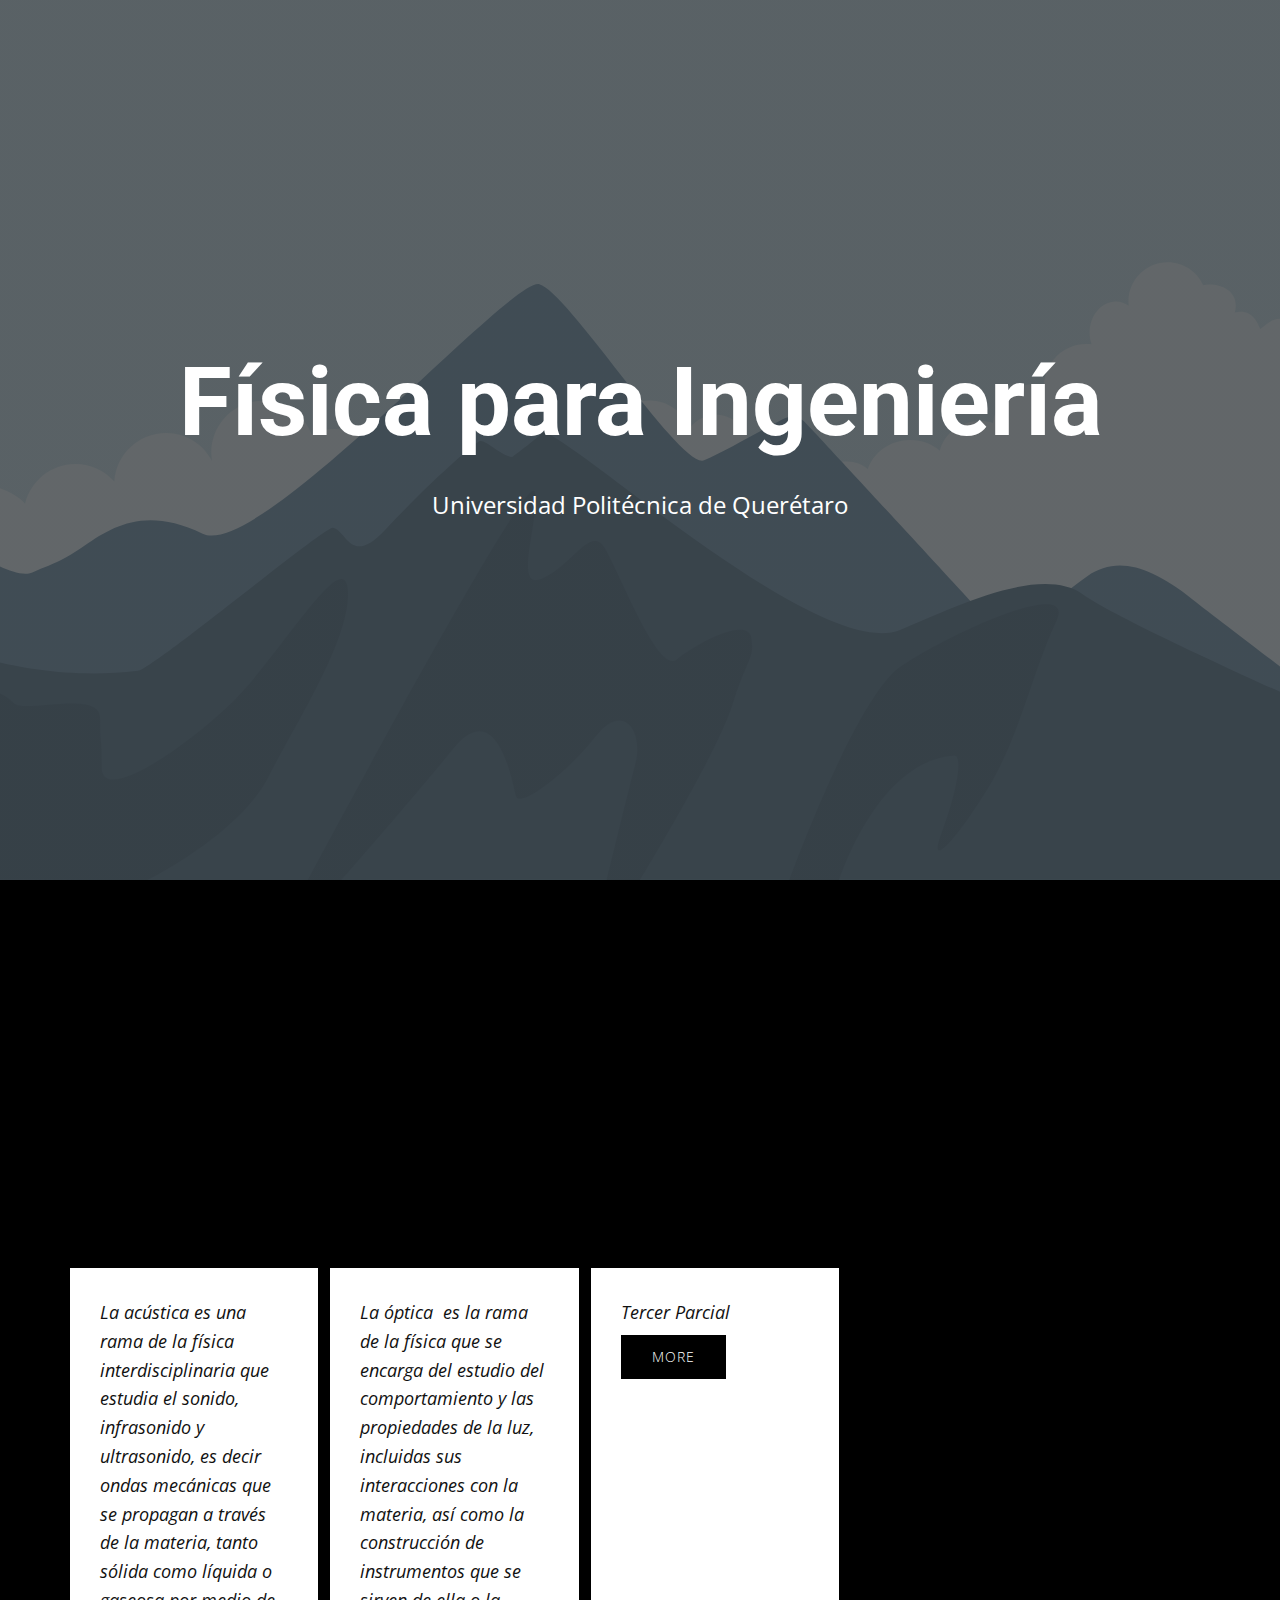
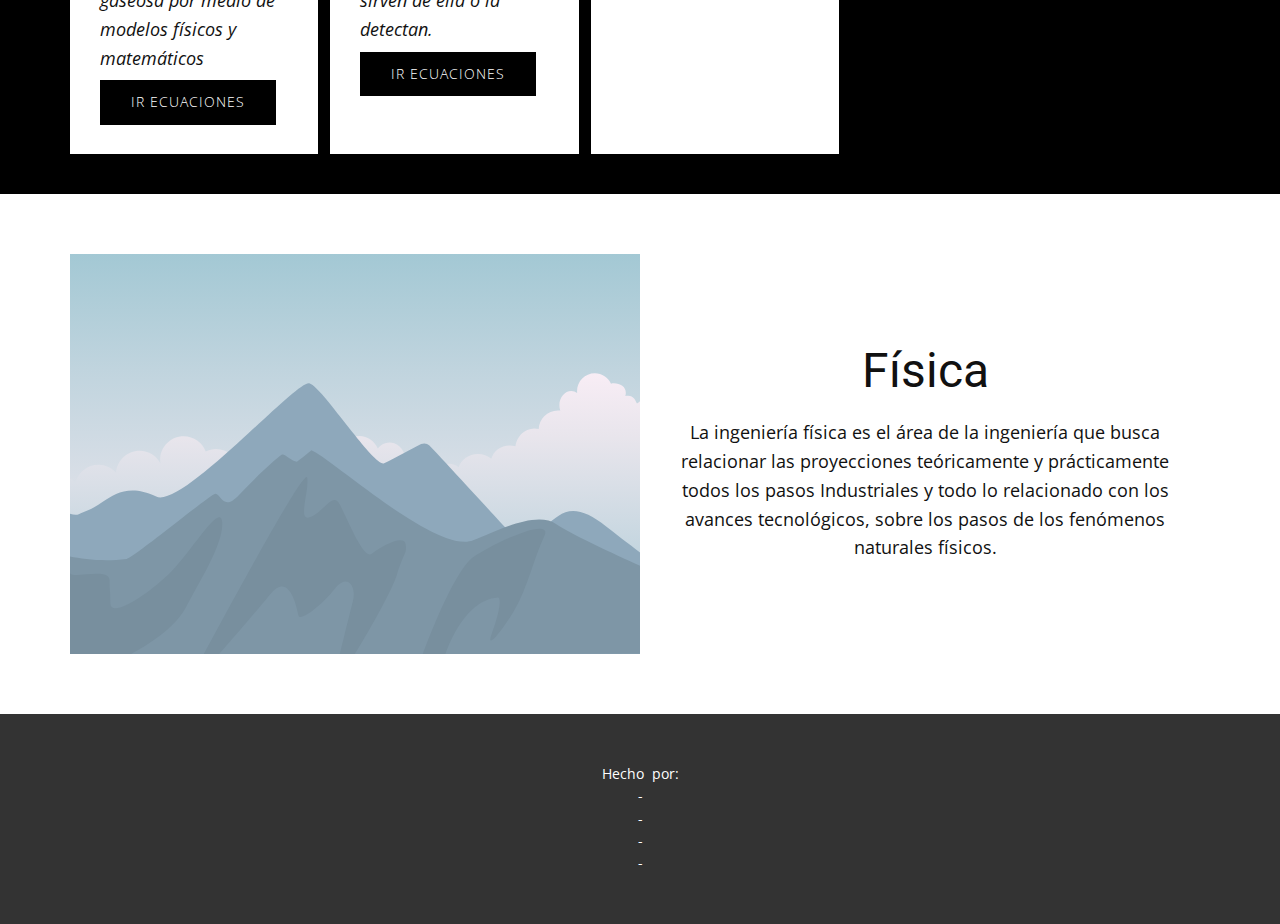
<file: index.html>
<!DOCTYPE html>
<html style="font-size: 16px;" lang="es"><head>
    <meta name="viewport" content="width=device-width, initial-scale=1.0">
    <meta charset="utf-8">
    <meta name="keywords" content="Física para Ingeniería, Física​">
    <meta name="description" content="">
    <title>Fisica</title>
    <link rel="stylesheet" href="nicepage.css" media="screen">
<link rel="stylesheet" href="Fisica.css" media="screen">
    <script class="u-script" type="text/javascript" src="jquery.js" defer=""></script>
    <script class="u-script" type="text/javascript" src="nicepage.js" defer=""></script>
    <meta name="generator" content="Nicepage 6.5.3, nicepage.com">
    <link id="u-theme-google-font" rel="stylesheet" href="https://fonts.googleapis.com/css?family=Roboto:100,100i,300,300i,400,400i,500,500i,700,700i,900,900i|Open+Sans:300,300i,400,400i,500,500i,600,600i,700,700i,800,800i">
    
    <script type="application/ld+json">
</script>
    <meta name="theme-color" content="#478ac9">
    <meta property="og:title" content="Fisica">
    <meta property="og:type" content="website">
  <meta data-intl-tel-input-cdn-path="intlTelInput/"></head>
  <body data-home-page="Fisica.html" data-home-page-title="Fisica" data-path-to-root="./" data-include-products="false" class="u-body u-overlap u-overlap-contrast u-overlap-transparent u-xl-mode" data-lang="es"><header class="u-clearfix u-header u-sticky-3272 u-header" id="sec-e43e"><div class="u-clearfix u-sheet u-sheet-1"></div></header>
    <section class="u-align-center u-clearfix u-container-align-center u-image u-shading u-section-1" id="sec-7931">
      <div class="u-clearfix u-sheet u-sheet-1">
        <h1 class="u-align-center u-text u-text-default u-title u-text-1">Física para Ingeniería</h1>
        <p class="u-align-center u-large-text u-text u-text-default u-text-variant u-text-2">Universidad Politécnica de Querétaro</p>
      </div>
    </section>
    <section class="u-align-center u-black u-clearfix u-valign-middle-xs u-valign-top-sm u-section-2" id="carousel_637d">
      <div class="u-list u-list-1">
        <div class="u-repeater u-repeater-1">
          <div class="u-align-left u-container-style u-list-item u-repeater-item u-white u-list-item-1" data-target="_blank">
            <div class="u-container-layout u-similar-container u-container-layout-1">
              <p class="u-text u-text-1">La acústica es una rama de la física interdisciplinaria que estudia el sonido, infrasonido y ultrasonido, es decir ondas mecánicas que se propagan a través de la materia, tanto sólida como líquida o gaseosa por medio de modelos físicos y matemáticos</p>
              <a href="Fis2.html" class="u-active-grey-70 u-black u-border-1 u-border-active-grey-70 u-border-black u-border-hover-grey-70 u-btn u-button-style u-hover-grey-70 u-text-body-alt-color u-text-hover-white u-btn-1" target="_blank">Ir Ecuaciones</a>
            </div>
          </div>
          <div class="u-align-left u-container-style u-list-item u-repeater-item u-video-cover u-white">
            <div class="u-container-layout u-similar-container u-container-layout-2">
              <p class="u-text u-text-2"> La óptica ​ es la rama de la física que se encarga del estudio del comportamiento y las propiedades de la luz, ​ incluidas sus interacciones con la materia, así como la construcción de instrumentos que se sirven de ella o la detectan.</p>
              <a href="" class="u-active-grey-70 u-black u-border-1 u-border-active-grey-70 u-border-black u-border-hover-grey-70 u-btn u-button-style u-hover-grey-70 u-text-body-alt-color u-text-hover-white u-btn-2">IR ecuaciones</a>
            </div>
          </div>
          <div class="u-align-left u-container-style u-list-item u-repeater-item u-video-cover u-white">
            <div class="u-container-layout u-similar-container u-container-layout-3">
              <p class="u-text u-text-3">Tercer Parcial </p>
              <a href="" class="u-active-grey-70 u-black u-border-1 u-border-active-grey-70 u-border-black u-border-hover-grey-70 u-btn u-button-style u-hover-grey-70 u-text-body-alt-color u-text-hover-white u-btn-3">more</a>
            </div>
          </div>
        </div>
      </div>
    </section>
    <section class="u-clearfix u-section-3" id="sec-7f50">
      <div class="u-clearfix u-sheet u-sheet-1">
        <div class="data-layout-selected u-clearfix u-expanded-width u-layout-wrap u-layout-wrap-1">
          <div class="u-layout">
            <div class="u-layout-row">
              <div class="u-container-align-center u-container-style u-image u-layout-cell u-size-30 u-image-1" data-image-width="400" data-image-height="265">
                <div class="u-container-layout u-container-layout-1"></div>
              </div>
              <div class="u-container-align-center u-container-style u-layout-cell u-size-30 u-layout-cell-2">
                <div class="u-container-layout u-valign-middle u-container-layout-2">
                  <h2 class="u-align-center u-text u-text-default u-text-1">Física </h2>
                  <p class="u-align-center u-text u-text-default u-text-2"> La ingeniería física es el área de la ingeniería que busca relacionar las proyecciones teóricamente y prácticamente todos los pasos Industriales y todo lo relacionado con los avances tecnológicos, sobre los pasos de los fenómenos naturales físicos.</p>
                </div>
              </div>
            </div>
          </div>
        </div>
      </div>
    </section>
    
    
    
    <footer class="u-align-center u-clearfix u-footer u-grey-80 u-footer" id="sec-26d8"><div class="u-clearfix u-sheet u-sheet-1">
        <p class="u-small-text u-text u-text-variant u-text-1">Hecho&nbsp; por:<br>-<br>-<br>-<br>-
        </p>
      </div></footer>
  
</body></html>
</file>
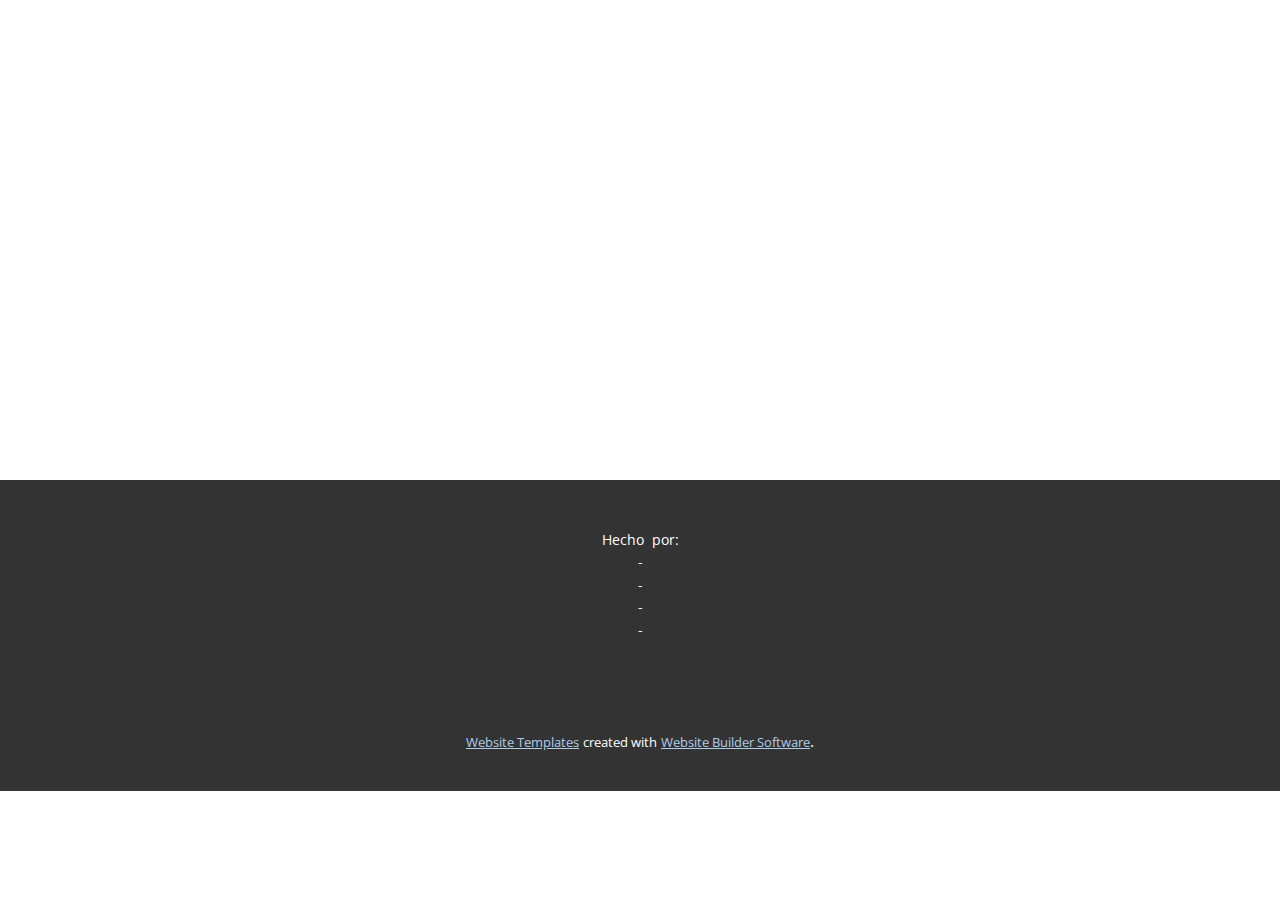
<file: Acerca-de.html>
<!DOCTYPE html>
<html style="font-size: 16px;" lang="es"><head>
    <meta name="viewport" content="width=device-width, initial-scale=1.0">
    <meta charset="utf-8">
    <meta name="keywords" content="">
    <meta name="description" content="">
    <title>Acerca de</title>
    <link rel="stylesheet" href="nicepage.css" media="screen">
<link rel="stylesheet" href="Acerca-de.css" media="screen">
    <script class="u-script" type="text/javascript" src="jquery.js" defer=""></script>
    <script class="u-script" type="text/javascript" src="nicepage.js" defer=""></script>
    <meta name="generator" content="Nicepage 6.5.3, nicepage.com">
    <link id="u-theme-google-font" rel="stylesheet" href="https://fonts.googleapis.com/css?family=Roboto:100,100i,300,300i,400,400i,500,500i,700,700i,900,900i|Open+Sans:300,300i,400,400i,500,500i,600,600i,700,700i,800,800i">
    
    
    
    <script type="application/ld+json">{
		"@context": "http://schema.org",
		"@type": "Organization",
		"name": ""
}</script>
    <meta name="theme-color" content="#478ac9">
    <meta property="og:title" content="Acerca de">
    <meta property="og:type" content="website">
  <meta data-intl-tel-input-cdn-path="intlTelInput/"></head>
  <body data-path-to-root="./" data-include-products="false" class="u-body u-xl-mode" data-lang="es"><header class="u-clearfix u-header u-sticky-3272 u-header" id="sec-e43e"><div class="u-clearfix u-sheet u-sheet-1"></div></header>
    <section class="u-clearfix u-section-1" id="sec-437b">
      <div class="u-clearfix u-sheet u-sheet-1"></div>
    </section>
    
    
    
    <footer class="u-align-center u-clearfix u-footer u-grey-80 u-footer" id="sec-26d8"><div class="u-clearfix u-sheet u-sheet-1">
        <p class="u-small-text u-text u-text-variant u-text-1">Hecho&nbsp; por:<br>-<br>-<br>-<br>-
        </p>
      </div></footer>
    <section class="u-backlink u-clearfix u-grey-80">
      <a class="u-link" href="https://nicepage.com/website-templates" target="_blank">
        <span>Website Templates</span>
      </a>
      <p class="u-text">
        <span>created with</span>
      </p>
      <a class="u-link" href="" target="_blank">
        <span>Website Builder Software</span>
      </a>. 
    </section>
  
</body></html>
</file>
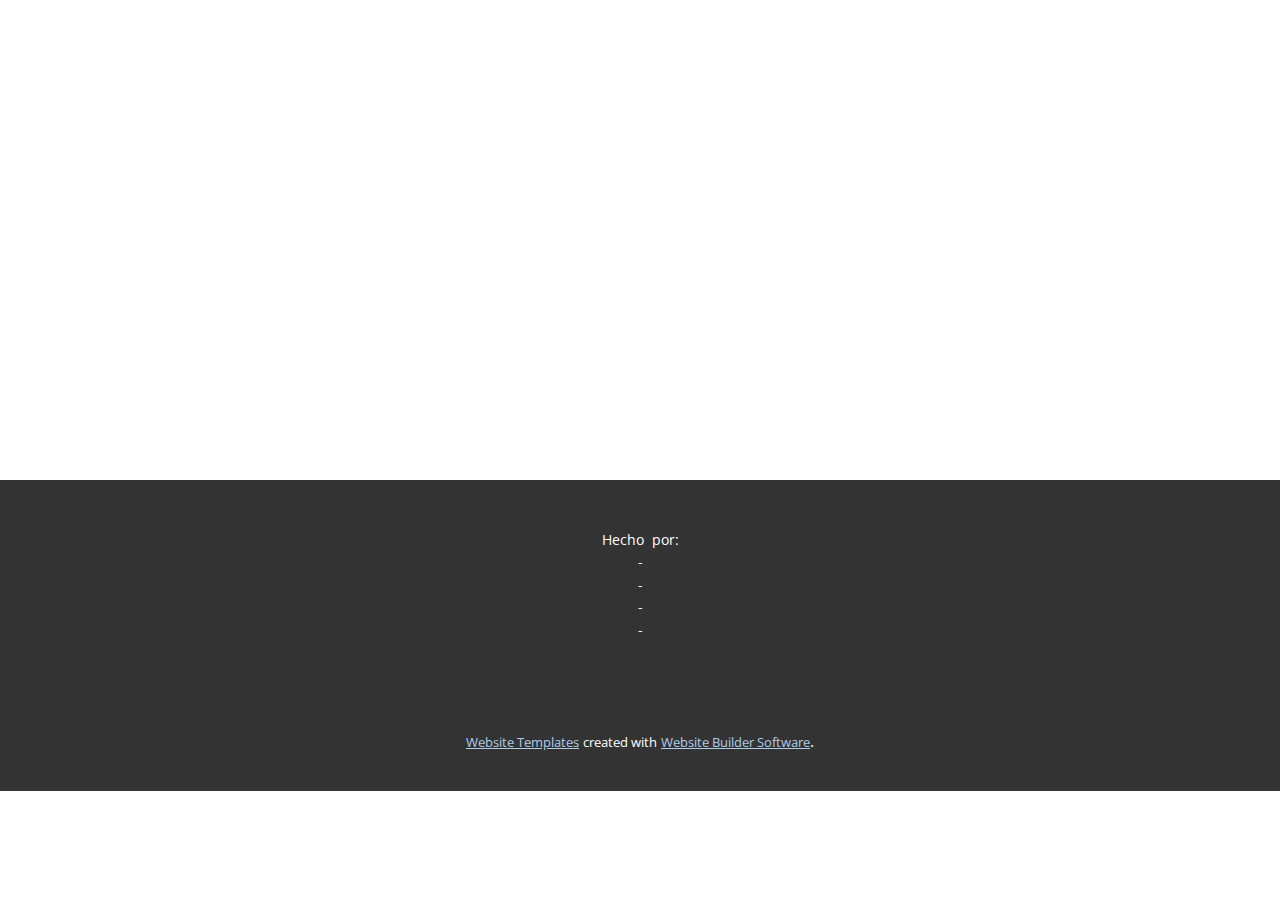
<file: Contacto.html>
<!DOCTYPE html>
<html style="font-size: 16px;" lang="es"><head>
    <meta name="viewport" content="width=device-width, initial-scale=1.0">
    <meta charset="utf-8">
    <meta name="keywords" content="">
    <meta name="description" content="">
    <title>Contacto</title>
    <link rel="stylesheet" href="nicepage.css" media="screen">
<link rel="stylesheet" href="Contacto.css" media="screen">
    <script class="u-script" type="text/javascript" src="jquery.js" defer=""></script>
    <script class="u-script" type="text/javascript" src="nicepage.js" defer=""></script>
    <meta name="generator" content="Nicepage 6.5.3, nicepage.com">
    <link id="u-theme-google-font" rel="stylesheet" href="https://fonts.googleapis.com/css?family=Roboto:100,100i,300,300i,400,400i,500,500i,700,700i,900,900i|Open+Sans:300,300i,400,400i,500,500i,600,600i,700,700i,800,800i">
    
    
    
    <script type="application/ld+json">{
		"@context": "http://schema.org",
		"@type": "Organization",
		"name": ""
}</script>
    <meta name="theme-color" content="#478ac9">
    <meta property="og:title" content="Contacto">
    <meta property="og:type" content="website">
  <meta data-intl-tel-input-cdn-path="intlTelInput/"></head>
  <body data-path-to-root="./" data-include-products="false" class="u-body u-xl-mode" data-lang="es"><header class="u-clearfix u-header u-sticky-3272 u-header" id="sec-e43e"><div class="u-clearfix u-sheet u-sheet-1"></div></header>
    <section class="u-clearfix u-section-1" id="sec-6512">
      <div class="u-clearfix u-sheet u-sheet-1"></div>
    </section>
    
    
    
    <footer class="u-align-center u-clearfix u-footer u-grey-80 u-footer" id="sec-26d8"><div class="u-clearfix u-sheet u-sheet-1">
        <p class="u-small-text u-text u-text-variant u-text-1">Hecho&nbsp; por:<br>-<br>-<br>-<br>-
        </p>
      </div></footer>
    <section class="u-backlink u-clearfix u-grey-80">
      <a class="u-link" href="https://nicepage.com/website-templates" target="_blank">
        <span>Website Templates</span>
      </a>
      <p class="u-text">
        <span>created with</span>
      </p>
      <a class="u-link" href="" target="_blank">
        <span>Website Builder Software</span>
      </a>. 
    </section>
  
</body></html>
</file>
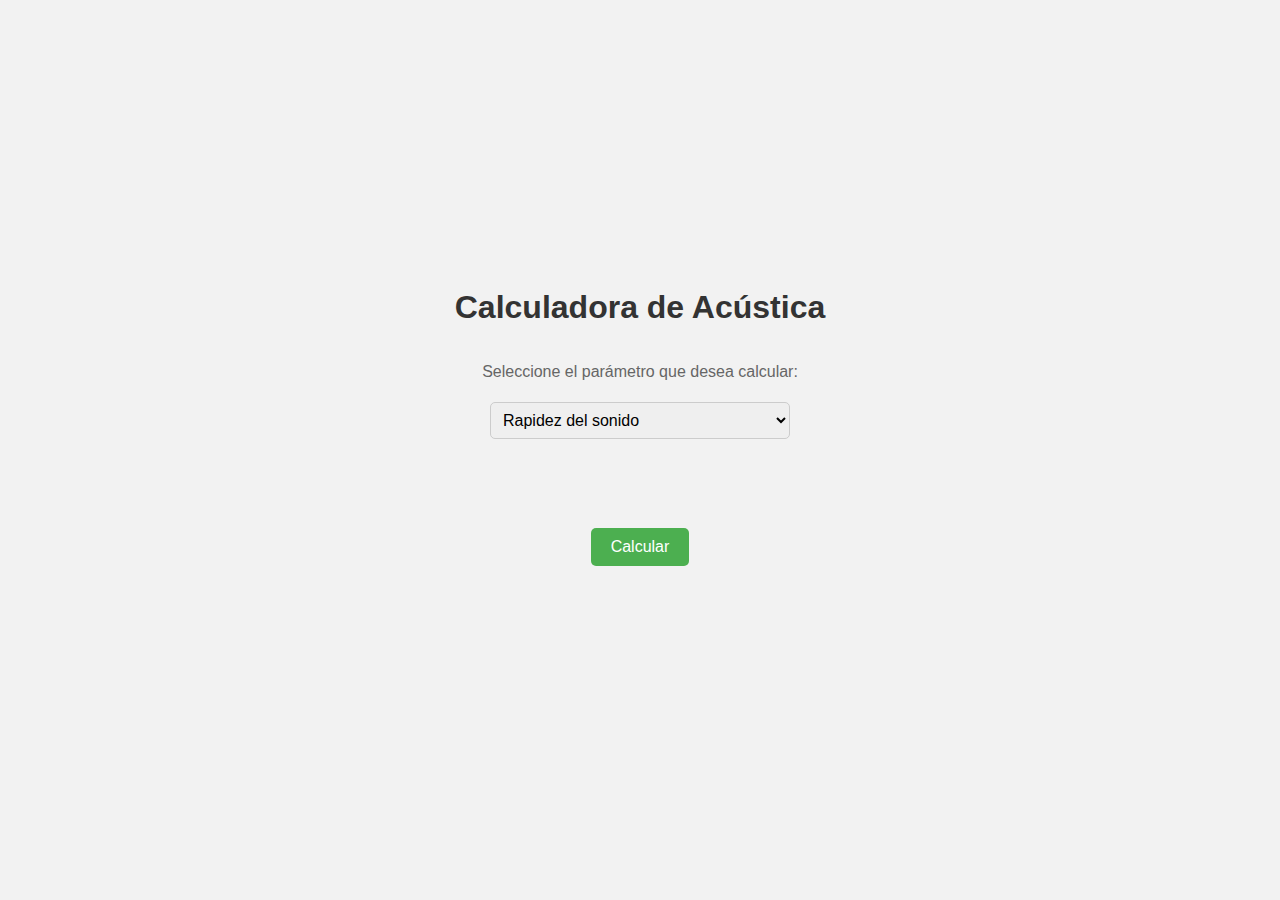
<file: Fis2.html>
<!DOCTYPE html>
<html lang="en">

<head>
    <meta charset="UTF-8">
    <meta name="viewport" content="width=device-width, initial-scale=1.0">
    <title>Calculadora de Acústica</title>
    <style>
        body {
            font-family: Arial, sans-serif;
            background-color: #f2f2f2;
            margin: 0;
            padding: 0;
            display: flex;
            justify-content: center;
            align-items: center;
            height: 100vh;
            flex-direction: column;
        }

        h1 {
            text-align: center;
            color: #333;
            padding-top: 20px;
        }

        p {
            color: #666;
        }

        select,
        input[type="number"],
        input[type="radio"] {
            margin: 5px;
            padding: 8px;
            font-size: 16px;
            border: 1px solid #ccc;
            border-radius: 5px;
        }

        select {
            width: 300px;
        }

        #inputsContainer {
            margin-top: 20px;
        }

        button {
            margin: 10px;
            padding: 10px 20px;
            font-size: 16px;
            background-color: #4CAF50;
            color: white;
            border: none;
            border-radius: 5px;
            cursor: pointer;
        }

        button:hover {
            background-color: #45a049;
        }

        #resultado {
            text-align: center;
            font-size: 20px;
            color: #333;
            margin-top: 20px;
        }
    </style>
</head>

<body>
    <h1>Calculadora de Acústica</h1>

    <p>Seleccione el parámetro que desea calcular:</p>
    <select id="selectParametro">
        <option value="rapidezSonido">Rapidez del sonido</option>
        <option value="temperaturaAire">Temperatura del aire</option>
        <option value="vibracionSonido">Vibración del sonido</option>
        <option value="tuboAbiertoCerrado">Tubo abierto o cerrado</option>
        <option value="intensidad">Intensidad</option>
        <option value="potencia">Potencia</option>
        <option value="longitudOnda">Longitud de Onda</option>
        <option value="amplitud">Amplitud</option>
        <option value="periodo">Periodo</option>
        <option value="frecuenciaAngular">Frecuencia Angular</option>
        <option value="frecuencia">Frecuencia de la onda</option>
        <option value="velocidad">Velocidad de la onda</option>
        <option value="numeroOnda">Número de onda</option>
        <option value="intensidadOnda">Intensidad de una onda</option>
        <option value="potenciaMax">Potencia Maxima</option>
        <option value="potenciaMed">Potencia Media</option>
        <option value="potenciaMedAmplitud">Potencia Media con Amplitud</option>
        <option value="potenciaMedAmplitud">L.G para el campo eléctrico</option>

    </select><br><br>

    <div id="inputsContainer">
        <!-- Los campos de entrada se generarán dinámicamente según la selección del usuario -->
    </div><br>

    <button onclick="calcular()">Calcular</button><br><br>

    <p id="resultado"></p>

    <script>
        function calcular() {
            var parametro = document.getElementById('selectParametro').value;
            var resultado;

            if (parametro === 'rapidezSonido') {
                var despeje = document.getElementById('selectDespeje').value;

                if (despeje === 'rapidezSonido') {
                    var moduloElasticidad = parseFloat(document.getElementById('moduloElasticidad').value);
                    var densidad = parseFloat(document.getElementById('densidad').value);
                    resultado = Math.sqrt(moduloElasticidad / densidad);
                    resultado = "La rapidez del sonido es: " + resultado.toFixed(4) + " m/s";
                } else if (despeje === 'moduloYoung') {
                    var young = parseFloat(document.getElementById('young').value)
                    var densidad = parseFloat(document.getElementById('densidad').value);
                    resultado = Math.pow(velocidad, 2) * young * Math.exp(11);
                    resultado = "El modulo Young (y) es: " + resultado.toFixed(4) + " Pa";
                }
            } else if (parametro === 'temperaturaAire') {
                var temperaturaReferencia = 273.15; // Kelvin
                var velocidadReferencia = 331.4; // m/s
                var temperatura = parseFloat(document.getElementById('temperatura').value);
                resultado = velocidadReferencia * Math.sqrt(temperatura / temperaturaReferencia);
                resultado = "La velocidad del sonido a " + temperatura + " grados Celsius es: " + resultado.toFixed(4) + " m/s";
            } else if (parametro === 'vibracionSonido') {
                var velocidad = parseFloat(document.getElementById('velocidad').value);
                var longitud = parseFloat(document.getElementById('longitud').value);
                var tuboAbierto = document.getElementById('tuboAbierto').checked;
                var n = parseFloat(document.getElementById('armonico').value);
                if (tuboAbierto) {
                    resultado = (n * velocidad) / (2 * longitud);
                } else {
                    resultado = (n * velocidad) / (4 * longitud);
                }
                resultado = "La frecuencia de vibración del sonido es: " + resultado.toFixed(4) + " Hz";
            } else if (parametro === 'tuboAbiertoCerrado') {
                // No se realiza cálculo directo, solo se muestran las opciones
                var tipoTubo = document.querySelector('input[name="tipoTubo"]:checked').value;
                resultado = "El tubo es " + tipoTubo;
            } else if (parametro === 'intensidad') {
                var potencia = parseFloat(document.getElementById('potencia').value);
                var area = parseFloat(document.getElementById('area').value);
                resultado = potencia / area;
                resultado = "La intensidad es: " + resultado.toFixed(2) + " W/m^2";
            } else if (parametro === 'potencia') {
                var intensidad = parseFloat(document.getElementById('intensidad').value);
                var area = parseFloat(document.getElementById('area').value);
                resultado = intensidad * area;
                resultado = "La potencia es: " + resultado.toFixed(2) + " W";
            } else if (parametro === 'longitudOnda') {
                var velocidad = parseFloat(document.getElementById('velocidad').value);
                var frecuencia = parseFloat(document.getElementById('frecuencia').value);
                resultado = velocidad / frecuencia;
                resultado = "La longitud de onda es: " + resultado.toFixed(4) + " metros";
            } else if (parametro === 'amplitud') {
                var amplitud = parseFloat(document.getElementById('amplitud').value);
                var frecuenciaA = parseFloat(document.getElementById('frecuenciaA').value);
                // La fórmula para el cálculo de la amplitud necesita ser implementada
                // resultado = amplitud * sin(frecuenciaA);
                // resultado = "La Amplitud de la onda es: " + resultado.toFixed(2) + "";
            } else if (parametro === 'periodo') {
                var frecuencia = parseFloat(document.getElementById('frecuencia').value);
                resultado = 1 / frecuencia;
                resultado = "El periodo es: " + resultado.toFixed(2) + " segundos";
            } else if (parametro === 'frecuenciaAngular') {
                var frecuencia = parseFloat(document.getElementById('frecuencia').value);
                resultado = 2 * Math.PI * frecuencia;
                resultado = "La frecuencia angular es: " + resultado.toFixed(4) + " rad/s";
            } else if (parametro === 'frecuencia') {
                var velocidad = parseFloat(document.getElementById('velocidad').value);
                var longitud = parseFloat(document.getElementById('longitud').value);
                resultado = velocidad / longitud;
                resultado = "La frecuencia de la onda es: " + resultado.toFixed(4) + " Hz";
            } else if (parametro === 'velocidad') {
                var longitud = parseFloat(document.getElementById('longitud').value);
                var frecuencia = parseFloat(document.getElementById('frecuencia').value);
                resultado = longitud * frecuencia;
                resultado = "La velocidad de la onda es: " + resultado.toFixed(4) + " m/s";
            } else if (parametro === 'numeroOnda') {
                var longitud = parseFloat(document.getElementById('longitud').value);
                resultado = 2 * Math.PI / longitud;
                resultado = "El número de onda es: " + resultado.toFixed(4);
            } else if (parametro === 'intensidadOnda') {
                var densidad = parseFloat(document.getElementById('densidad').value);
                var amplitud = parseFloat(document.getElementById('amplitud').value);
                var frecuencia = parseFloat(document.getElementById('frecuencia').value);
                var nOnda = parseFloat(document.getElementById('nOnda').value);
                resultado = Math.sqrt(densidad * Math.pow(frecuencia, 2) * Math.pow(amplitud, 2) * Math.pow(nOnda, 2));
                resultado = "La intensidad de la onda es: " + resultado.toFixed(4);
            }else if (parametro === 'potenciaMax') {
                var densidadMasa = parseFloat(document.getElementById('densidadMasa').value);
                var tension = parseFloat(document.getElementById('tension').value);
                var frecuencia = parseFloat(document.getElementById('frecuencia').value);
                var amplitud = parseFloat(document.getElementById('amplitud').value);
                resultado = Math.sqrt(densidad*tension*Math.pow(frecuencia,2)*Math.pow(amplitud,2));
                resultado = "La potencia instantanea es: " + resultado.toFixed(2)+"w";
            }else if (parametro === 'potenciaMed') {
                var potenciaMax = parseFloat(document.getElementById('potenciaMax').value);
                resultado = Math.sqrt(potenciaMax);
                resultado = "La potencia media es: " + resultado.toFixed(2)+"w";
            }else if (parametro === 'potenciaMedAmplitud') {
                var potenciaMed = parseFloat(document.getElementById('potenciaMed').value);
                resultado = Math.pow(1/10,2)*potenciaMed;
                resultado = "La potencia media con Amplitud es: " + resultado.toFixed(4)+"mW";
            }else if (parametro === 'L.G.campoElectico') {
                var divergencia = parseFloat(document.getElementById('divergencia').value);
                var campoElectico = parseFloat(document.getElementById('campoelectico').value);
                var col = parseFloat(document.getElementById('campoelectico').value);
                resultado = densidad/permitividad;
                resultado = "El campo electico es: " + resultado.toFixed(4)+"mW";
            }
S
            document.getElementById('resultado').innerText = resultado;
        }

        function generarCamposDeEntrada(parametro) {
            var inputsContainer = document.getElementById('inputsContainer');
            inputsContainer.innerHTML = '';

            if (parametro === 'rapidezSonido') {
                inputsContainer.innerHTML = `
                    <label for="selectDespeje">Seleccione el despeje:</label>
                    <select id="selectDespeje">
                        <option value="rapidezSonido">Rapidez del sonido</option>
                        <option value="moduloYoung">Módulo Young (y)</option>
                    </select><br><br>
                `;
                if(despeje === 'rapidezSonido'){
                    inputsContainer.innerHTML = `
                    <label for="moduloElasticidad">Módulo de elasticidad (Pa):</label>
                    <input type="number" id="moduloElasticidad"><br><br>

                    <label for="densidad">Densidad (kg/m^3):</label>
                    <input type="number" id="densidad"><br><br>

                    `;
                }
                else if(despeje === 'moduloYoung'){
                    inputsContainer.innerHTML = `
                    <label for="velocidad">Velocidad (m/s):</label>
                    <input type="number" id="velocidad"><br><br>

                    <label for="densidad">Densidad (kg/m^3):</label>
                    <input type="number" id="densidad"><br><br>

                    <p>Modulo de young<strong> y = v^2 * p </strong></p>
                    <label for="young">Módulo Young (Pa):</label>
                    <input type="number" id="young"><br><br>
                    `;}
            } else if (parametro === 'moduloYoung') {
                inputsContainer.innerHTML = `
                    <label for="temperatura">Temperatura del aire (°C):</label>
                    <input type="number" id="temperatura"><br><br>
                `;
            } else if (parametro === 'vibracionSonido') {
                inputsContainer.innerHTML = `
                    <label for="velocidad">Velocidad del sonido (m/s):</label>
                    <input type="number" id="velocidad"><br><br>

                    <label for="longitud">Longitud de onda (m):</label>
                    <input type="number" id="longitud"><br><br>

                    <label for="armonico">Número de armónico (n):</label>
                    <input type="number" id="armonico"><br><br>

                    <input type="radio" id="tuboAbierto" name="tipoTubo" value="abierto">
                    <label for="tuboAbierto">Tubo abierto</label><br>

                    <input type="radio" id="tuboCerrado" name="tipoTubo" value="cerrado">
                    <label for="tuboCerrado">Tubo cerrado</label><br><br>
                `;
            } else if (parametro === 'tuboAbiertoCerrado') {
                inputsContainer.innerHTML = `
                    <input type="radio" id="tuboAbierto" name="tipoTubo" value="abierto">
                    <label for="tuboAbierto">Tubo abierto</label><br>

                    <input type="radio" id="tuboCerrado" name="tipoTubo" value="cerrado">
                    <label for="tuboCerrado">Tubo cerrado</label><br><br>
                `;
            } else if (parametro === 'intensidad' || parametro === 'potencia') {
                inputsContainer.innerHTML = `
                    <label for="potencia">Potencia (W):</label>
                    <input type="number" id="potencia"><br><br>

                    <label for="area">Área (m^2):</label>
                    <input type="number" id="area"><br><br>
                `;
            } else if (parametro === 'longitudOnda') {
                inputsContainer.innerHTML = `
                    <label for="velocidad">Velocidad del sonido (m/s):</label>
                    <input type="number" id="velocidad"><br><br>

                    <label for="frecuencia">Frecuencia (Hz):</label>
                    <input type="number" id="frecuencia"><br><br>
                `;
            } else if (parametro === 'amplitud') {
                inputsContainer.innerHTML = `
                    <label for="amplitud">Amplitud: </label>
                    <input for type="number" id="amplitud"><br><br>

                    <label for="frecuenciaA">Frecuencia Angular: </label>
                    <input for type="number" id="frecuenciaA"><br><br>
                `;
            } else if (parametro === 'periodo') {
                inputsContainer.innerHTML = `
                    <label for="frecuencia">Frecuencia de onda (Hz):</label>
                    <input type="number" id="frecuencia"><br><br>
                `;
            } else if (parametro === 'frecuenciaAngular') {
                inputsContainer.innerHTML = `
                    <label for="frecuenciaA">Frecuencia de onda (Hz): </label>
                    <input for type="number" id="frecuencia"><br><br>
                `;
            } else if (parametro === 'frecuencia') {
                inputsContainer.innerHTML = `
                    <label for="velocidad">Velocidad (m/s): </label>
                    <input for type="number" id="velocidad"><br><br>

                    <label for="longitud">Longitud (m): </label>
                    <input for type="number" id="longitud"><br><br>
                `;
            } else if (parametro === 'velocidad') {
                inputsContainer.innerHTML = `
                    <label for="longitud">Longitud (m): </label>
                    <input for type="number" id="longitud"><br><br>

                    <label for="frecuencia">Frecuencia de onda (Hz): </label>
                    <input for type="number" id="frecuencia"><br><br>
                `;
            } else if (parametro === 'numeroOnda') {
                inputsContainer.innerHTML = `
                    <label for="longitud">Longitud (m): </label>
                    <input for type="number" id="longitud"><br><br>
                `;
            } else if (parametro === 'intensidadOnda') {
                inputsContainer.innerHTML = `
                    <label for="densidad">Densidad (kg/m^3): </label>
                    <input for type="number" id="densidad"><br><br>

                    <label for="amplitud">Amplitud (m): </label>
                    <input for type="number" id="amplitud"><br><br>

                    <label for="frecuencia">Frecuencia (rad/s): </label>
                    <input for type="number" id="frecuencia"><br><br>

                    <label for="nOnda">Numero de Onda (rad/m): </label>
                    <input for type="number" id="nOnda"><br><br>
                `;
            }else if (parametro === 'potenciaMax') {
                inputsContainer.innerHTML = `
                    <label for="densidadMasa">Densidad de la Masa (kg/m): </label>
                    <input for type="number" id="densidadMasa"><br><br>

                    <label for="tension">Tension (N): </label>
                    <input for type="number" id="tension"><br><br>

                    <label for="frecuencia">Frecuencia (rad/s): </label>
                    <input for type="number" id="frecuencia"><br><br>

                    <label for="amplitud">Amplitud (m): </label>
                    <input for type="number" id="amplitud"><br><br>
                `;
            }else if (parametro === 'potenciaMed') {
                inputsContainer.innerHTML = `
                    <label for="potenciaMax">Potencia Maxima (w): </label>
                    <input for type="number" id="potenciaMax"><br><br>
                `;
            }else if (parametro === 'potenciaMedAmplitud') {
                inputsContainer.innerHTML = `
                    <label for="potenciaMed">Potencia Media (w): </label>
                    <input for type="number" id="potenciaMed"><br><br>
                `;
            }
        }
    
        document.getElementById('selectParametro').addEventListener('change', function () {
            generarCamposDeEntrada(this.value);
        });
    </script>
</body>

</html>
</file>
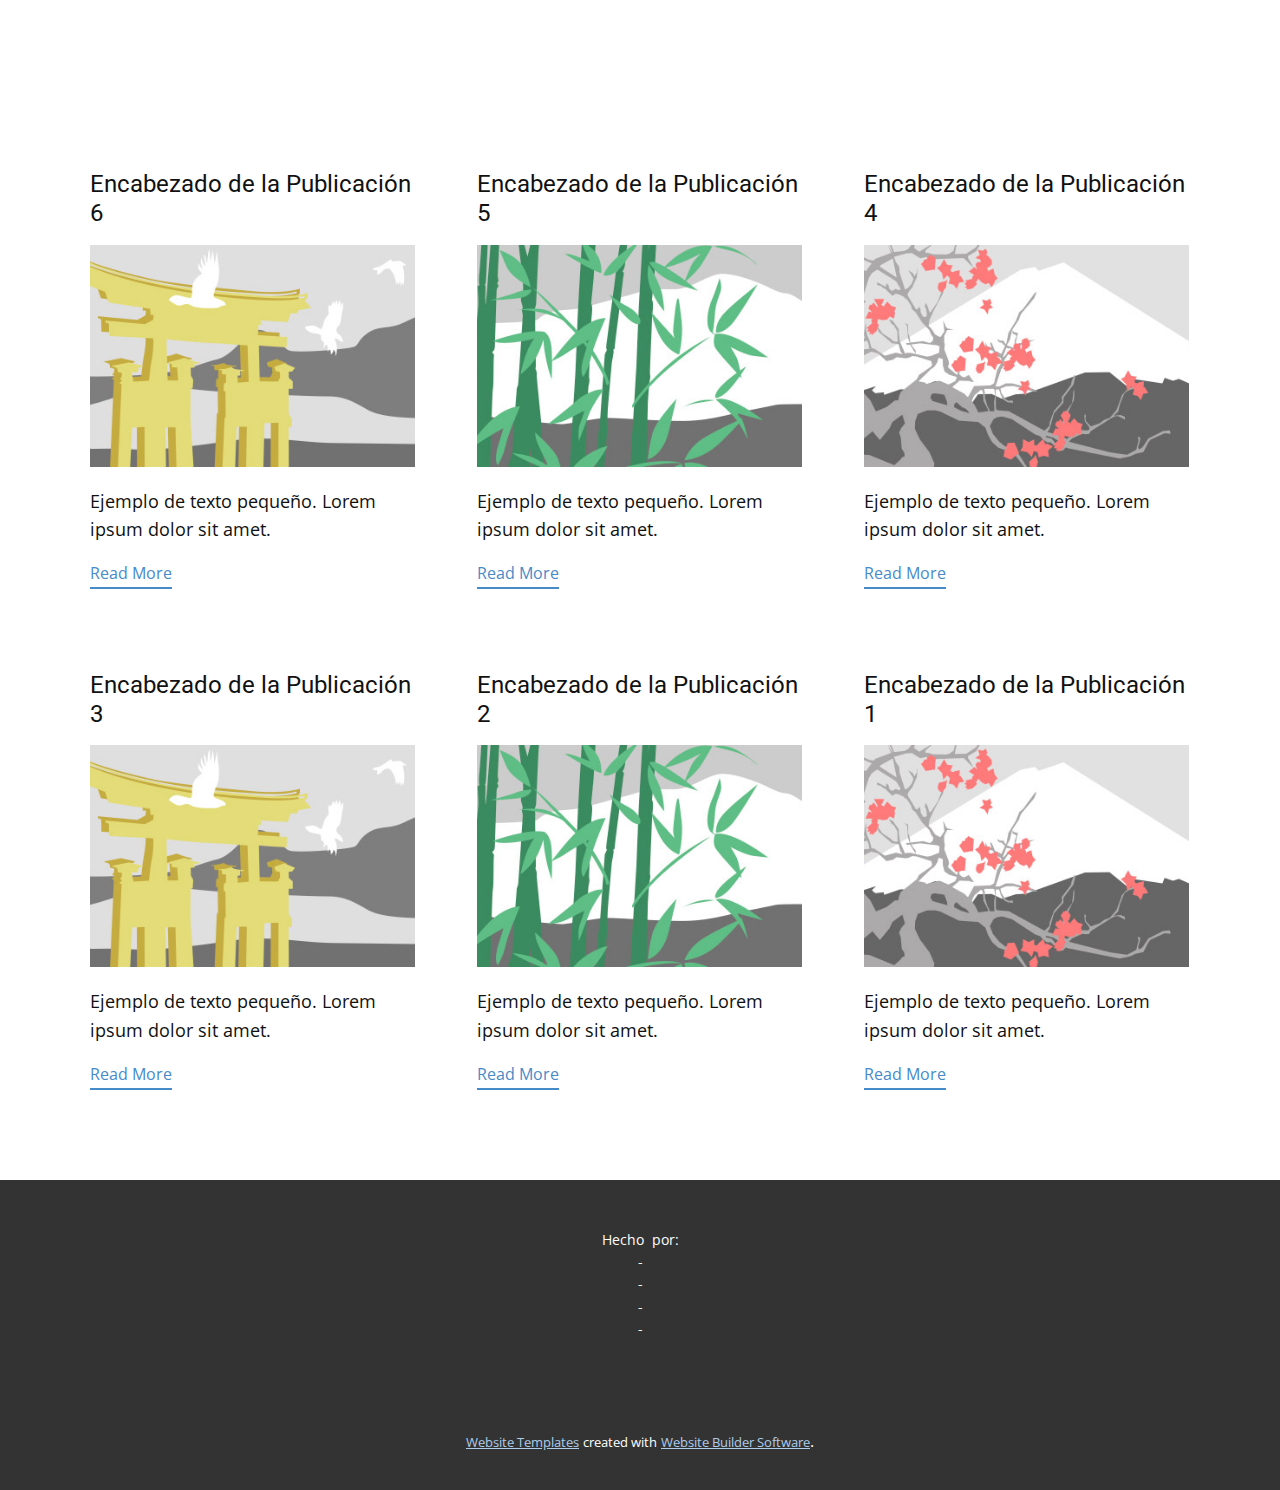
<file: blog/blog.html>
<!DOCTYPE html>
<html style="font-size: 16px;" lang="es"><head>
    <meta name="viewport" content="width=device-width, initial-scale=1.0">
    <meta charset="utf-8">
    <meta name="keywords" content="">
    <meta name="description" content="">
    <title>Blog</title>
    <link rel="stylesheet" href="../nicepage.css" media="screen">
<link rel="stylesheet" href="../Blog-Template.css" media="screen">
    <script class="u-script" type="text/javascript" src="../jquery.js" defer=""></script>
    <script class="u-script" type="text/javascript" src="../nicepage.js" defer=""></script>
    <meta name="generator" content="Nicepage 6.5.3, nicepage.com">
    <link id="u-theme-google-font" rel="stylesheet" href="https://fonts.googleapis.com/css?family=Roboto:100,100i,300,300i,400,400i,500,500i,700,700i,900,900i|Open+Sans:300,300i,400,400i,500,500i,600,600i,700,700i,800,800i">
    
    
    
    <script type="application/ld+json">{
		"@context": "http://schema.org",
		"@type": "Organization",
		"name": ""
}</script>
    <meta name="theme-color" content="#478ac9">
  <meta data-intl-tel-input-cdn-path="intlTelInput/"></head>
  <body data-path-to-root="./" data-include-products="false" class="u-body u-xl-mode" data-lang="es"><header class="u-clearfix u-header u-sticky-3272 u-header" id="sec-e43e"><div class="u-clearfix u-sheet u-sheet-1"></div></header>
    <section class="u-clearfix u-section-1" id="sec-f1ab">
      <div class="u-clearfix u-sheet u-valign-middle u-sheet-1"><!--blog--><!--blog_options_json--><!--{"type":"Recent","source":"","tags":"","count":""}--><!--/blog_options_json-->
        <div class="u-blog u-expanded-width u-repeater u-repeater-1"><!--blog_post-->
          <div class="u-blog-post u-container-style u-repeater-item u-white u-repeater-item-1">
            <div class="u-container-layout u-similar-container u-valign-top u-container-layout-1"><!--blog_post_header-->
              <h4 class="u-blog-control u-text u-text-1">
                <a class="u-post-header-link" href="../blog/enviar-5.html">Encabezado de la Publicación 6</a>
              </h4><!--/blog_post_header--><!--blog_post_image-->
              <a class="u-post-header-link" href="../blog/enviar-5.html"><img alt="" class="u-blog-control u-expanded-width u-image u-image-default u-image-1" src="../images/8ad73f3c.jpeg"></a><!--/blog_post_image--><!--blog_post_content-->
              <div class="u-blog-control u-post-content u-text u-text-2 fr-view">Ejemplo de texto pequeño. Lorem ipsum dolor sit amet.</div><!--/blog_post_content--><!--blog_post_readmore-->
              <a href="../blog/enviar-5.html" class="u-blog-control u-border-2 u-border-palette-1-base u-btn u-btn-rectangle u-button-style u-none u-btn-1"><!--blog_post_readmore_content--><!--options_json--><!--{"content":"Read More","defaultValue":"Lee mas"}--><!--/options_json-->Read More<!--/blog_post_readmore_content--></a><!--/blog_post_readmore-->
            </div>
          </div><div class="u-blog-post u-container-style u-repeater-item u-video-cover u-white">
            <div class="u-container-layout u-similar-container u-valign-top u-container-layout-2"><!--blog_post_header-->
              <h4 class="u-blog-control u-text u-text-3">
                <a class="u-post-header-link" href="../blog/enviar-4.html">Encabezado de la Publicación 5</a>
              </h4><!--/blog_post_header--><!--blog_post_image-->
              <a class="u-post-header-link" href="../blog/enviar-4.html"><img alt="" class="u-blog-control u-expanded-width u-image u-image-default u-image-2" src="../images/68f64b9d.jpeg"></a><!--/blog_post_image--><!--blog_post_content-->
              <div class="u-blog-control u-post-content u-text u-text-4 fr-view">Ejemplo de texto pequeño. Lorem ipsum dolor sit amet.</div><!--/blog_post_content--><!--blog_post_readmore-->
              <a href="../blog/enviar-4.html" class="u-blog-control u-border-2 u-border-palette-1-base u-btn u-btn-rectangle u-button-style u-none u-btn-2"><!--blog_post_readmore_content--><!--options_json--><!--{"content":"Read More","defaultValue":"Lee mas"}--><!--/options_json-->Read More<!--/blog_post_readmore_content--></a><!--/blog_post_readmore-->
            </div>
          </div><div class="u-blog-post u-container-style u-repeater-item u-video-cover u-white">
            <div class="u-container-layout u-similar-container u-valign-top u-container-layout-3"><!--blog_post_header-->
              <h4 class="u-blog-control u-text u-text-5">
                <a class="u-post-header-link" href="../blog/enviar-3.html">Encabezado de la Publicación 4</a>
              </h4><!--/blog_post_header--><!--blog_post_image-->
              <a class="u-post-header-link" href="../blog/enviar-3.html"><img alt="" class="u-blog-control u-expanded-width u-image u-image-default u-image-3" src="../images/0fd3416c.jpeg"></a><!--/blog_post_image--><!--blog_post_content-->
              <div class="u-blog-control u-post-content u-text u-text-6 fr-view">Ejemplo de texto pequeño. Lorem ipsum dolor sit amet.</div><!--/blog_post_content--><!--blog_post_readmore-->
              <a href="../blog/enviar-3.html" class="u-blog-control u-border-2 u-border-palette-1-base u-btn u-btn-rectangle u-button-style u-none u-btn-3"><!--blog_post_readmore_content--><!--options_json--><!--{"content":"Read More","defaultValue":"Lee mas"}--><!--/options_json-->Read More<!--/blog_post_readmore_content--></a><!--/blog_post_readmore-->
            </div>
          </div><div class="u-blog-post u-container-style u-repeater-item u-white u-repeater-item-1">
            <div class="u-container-layout u-similar-container u-valign-top u-container-layout-1"><!--blog_post_header-->
              <h4 class="u-blog-control u-text u-text-1">
                <a class="u-post-header-link" href="../blog/enviar-2.html">Encabezado de la Publicación 3</a>
              </h4><!--/blog_post_header--><!--blog_post_image-->
              <a class="u-post-header-link" href="../blog/enviar-2.html"><img alt="" class="u-blog-control u-expanded-width u-image u-image-default u-image-1" src="../images/8ad73f3c.jpeg"></a><!--/blog_post_image--><!--blog_post_content-->
              <div class="u-blog-control u-post-content u-text u-text-2 fr-view">Ejemplo de texto pequeño. Lorem ipsum dolor sit amet.</div><!--/blog_post_content--><!--blog_post_readmore-->
              <a href="../blog/enviar-2.html" class="u-blog-control u-border-2 u-border-palette-1-base u-btn u-btn-rectangle u-button-style u-none u-btn-1"><!--blog_post_readmore_content--><!--options_json--><!--{"content":"Read More","defaultValue":"Lee mas"}--><!--/options_json-->Read More<!--/blog_post_readmore_content--></a><!--/blog_post_readmore-->
            </div>
          </div><div class="u-blog-post u-container-style u-repeater-item u-video-cover u-white">
            <div class="u-container-layout u-similar-container u-valign-top u-container-layout-2"><!--blog_post_header-->
              <h4 class="u-blog-control u-text u-text-3">
                <a class="u-post-header-link" href="../blog/enviar-1.html">Encabezado de la Publicación 2</a>
              </h4><!--/blog_post_header--><!--blog_post_image-->
              <a class="u-post-header-link" href="../blog/enviar-1.html"><img alt="" class="u-blog-control u-expanded-width u-image u-image-default u-image-2" src="../images/68f64b9d.jpeg"></a><!--/blog_post_image--><!--blog_post_content-->
              <div class="u-blog-control u-post-content u-text u-text-4 fr-view">Ejemplo de texto pequeño. Lorem ipsum dolor sit amet.</div><!--/blog_post_content--><!--blog_post_readmore-->
              <a href="../blog/enviar-1.html" class="u-blog-control u-border-2 u-border-palette-1-base u-btn u-btn-rectangle u-button-style u-none u-btn-2"><!--blog_post_readmore_content--><!--options_json--><!--{"content":"Read More","defaultValue":"Lee mas"}--><!--/options_json-->Read More<!--/blog_post_readmore_content--></a><!--/blog_post_readmore-->
            </div>
          </div><div class="u-blog-post u-container-style u-repeater-item u-video-cover u-white">
            <div class="u-container-layout u-similar-container u-valign-top u-container-layout-3"><!--blog_post_header-->
              <h4 class="u-blog-control u-text u-text-5">
                <a class="u-post-header-link" href="../blog/enviar.html">Encabezado de la Publicación 1</a>
              </h4><!--/blog_post_header--><!--blog_post_image-->
              <a class="u-post-header-link" href="../blog/enviar.html"><img alt="" class="u-blog-control u-expanded-width u-image u-image-default u-image-3" src="../images/0fd3416c.jpeg"></a><!--/blog_post_image--><!--blog_post_content-->
              <div class="u-blog-control u-post-content u-text u-text-6 fr-view">Ejemplo de texto pequeño. Lorem ipsum dolor sit amet.</div><!--/blog_post_content--><!--blog_post_readmore-->
              <a href="../blog/enviar.html" class="u-blog-control u-border-2 u-border-palette-1-base u-btn u-btn-rectangle u-button-style u-none u-btn-3"><!--blog_post_readmore_content--><!--options_json--><!--{"content":"Read More","defaultValue":"Lee mas"}--><!--/options_json-->Read More<!--/blog_post_readmore_content--></a><!--/blog_post_readmore-->
            </div>
          </div><!--/blog_post--><!--blog_post-->
          <!--/blog_post--><!--blog_post-->
          <!--/blog_post-->
        </div><!--/blog-->
      </div>
    </section>
    
    
    
    <footer class="u-align-center u-clearfix u-footer u-grey-80 u-footer" id="sec-26d8"><div class="u-clearfix u-sheet u-sheet-1">
        <p class="u-small-text u-text u-text-variant u-text-1">Hecho&nbsp; por:<br>-<br>-<br>-<br>-
        </p>
      </div></footer>
    <section class="u-backlink u-clearfix u-grey-80">
      <a class="u-link" href="https://nicepage.com/website-templates" target="_blank">
        <span>Website Templates</span>
      </a>
      <p class="u-text">
        <span>created with</span>
      </p>
      <a class="u-link" href="" target="_blank">
        <span>Website Builder Software</span>
      </a>. 
    </section>
  
</body></html>
</file>
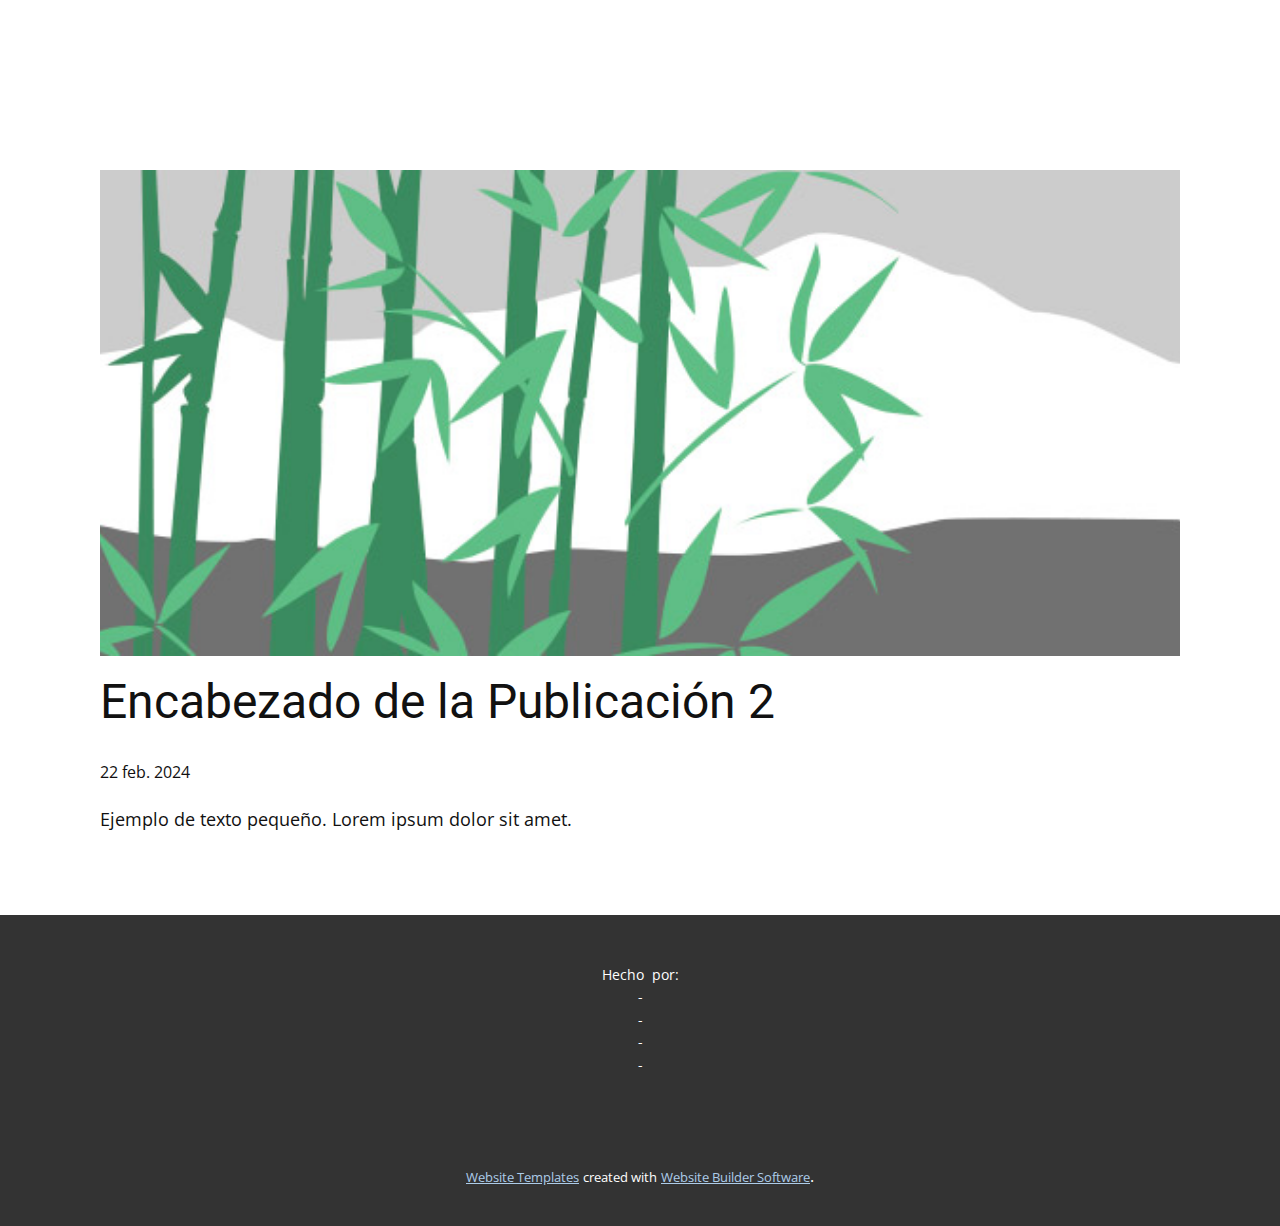
<file: blog/enviar-1.html>
<!DOCTYPE html>
<html style="font-size: 16px;" lang="es"><head>
    <meta name="viewport" content="width=device-width, initial-scale=1.0">
    <meta charset="utf-8">
    <meta name="keywords" content="Encabezado de la Publicación 1">
    <meta name="description" content="">
    <title>Encabezado de la Publicación 2</title>
    <link rel="stylesheet" href="../nicepage.css" media="screen">
<link rel="stylesheet" href="../Post-Template.css" media="screen">
    <script class="u-script" type="text/javascript" src="../jquery.js" defer=""></script>
    <script class="u-script" type="text/javascript" src="../nicepage.js" defer=""></script>
    <meta name="generator" content="Nicepage 6.5.3, nicepage.com">
    <link id="u-theme-google-font" rel="stylesheet" href="https://fonts.googleapis.com/css?family=Roboto:100,100i,300,300i,400,400i,500,500i,700,700i,900,900i|Open+Sans:300,300i,400,400i,500,500i,600,600i,700,700i,800,800i">
    
    
    
    <script type="application/ld+json">{
		"@context": "http://schema.org",
		"@type": "Organization",
		"name": ""
}</script>
    <meta name="theme-color" content="#478ac9">
  <meta data-intl-tel-input-cdn-path="intlTelInput/"></head>
  <body data-path-to-root="./" data-include-products="false" class="u-body u-xl-mode" data-lang="es"><header class="u-clearfix u-header u-sticky-3272 u-header" id="sec-e43e"><div class="u-clearfix u-sheet u-sheet-1"></div></header>
    <section class="u-align-center u-clearfix u-section-1" id="sec-66e8">
      <div class="u-clearfix u-sheet u-valign-middle-md u-valign-middle-sm u-valign-middle-xs u-sheet-1"><!--post_details--><!--post_details_options_json--><!--{"source":""}--><!--/post_details_options_json--><!--blog_post-->
        <div class="u-container-style u-expanded-width u-post-details u-post-details-1">
          <div class="u-container-layout u-valign-middle u-container-layout-1"><!--blog_post_image-->
            <img alt="" class="u-blog-control u-expanded-width u-image u-image-default u-image-1" src="../images/68f64b9d.jpeg"><!--/blog_post_image--><!--blog_post_header-->
            <h2 class="u-blog-control u-text u-text-1">Encabezado de la Publicación 2</h2><!--/blog_post_header--><!--blog_post_metadata-->
            <div class="u-blog-control u-metadata u-metadata-1"><!--blog_post_metadata_date-->
              <span class="u-meta-date u-meta-icon">22 feb. 2024</span><!--/blog_post_metadata_date--><!--blog_post_metadata_category-->
              <!--/blog_post_metadata_category--><!--blog_post_metadata_comments-->
              <!--/blog_post_metadata_comments-->
            </div><!--/blog_post_metadata--><!--blog_post_content-->
            <div class="u-align-justify u-blog-control u-post-content u-text u-text-2 fr-view">
  Ejemplo de texto pequeño. Lorem ipsum dolor sit amet.
  </div><!--/blog_post_content-->
          </div>
        </div><!--/blog_post--><!--/post_details-->
      </div>
    </section>
    
    
    
    <footer class="u-align-center u-clearfix u-footer u-grey-80 u-footer" id="sec-26d8"><div class="u-clearfix u-sheet u-sheet-1">
        <p class="u-small-text u-text u-text-variant u-text-1">Hecho&nbsp; por:<br>-<br>-<br>-<br>-
        </p>
      </div></footer>
    <section class="u-backlink u-clearfix u-grey-80">
      <a class="u-link" href="https://nicepage.com/website-templates" target="_blank">
        <span>Website Templates</span>
      </a>
      <p class="u-text">
        <span>created with</span>
      </p>
      <a class="u-link" href="" target="_blank">
        <span>Website Builder Software</span>
      </a>. 
    </section>
  
</body></html>
</file>
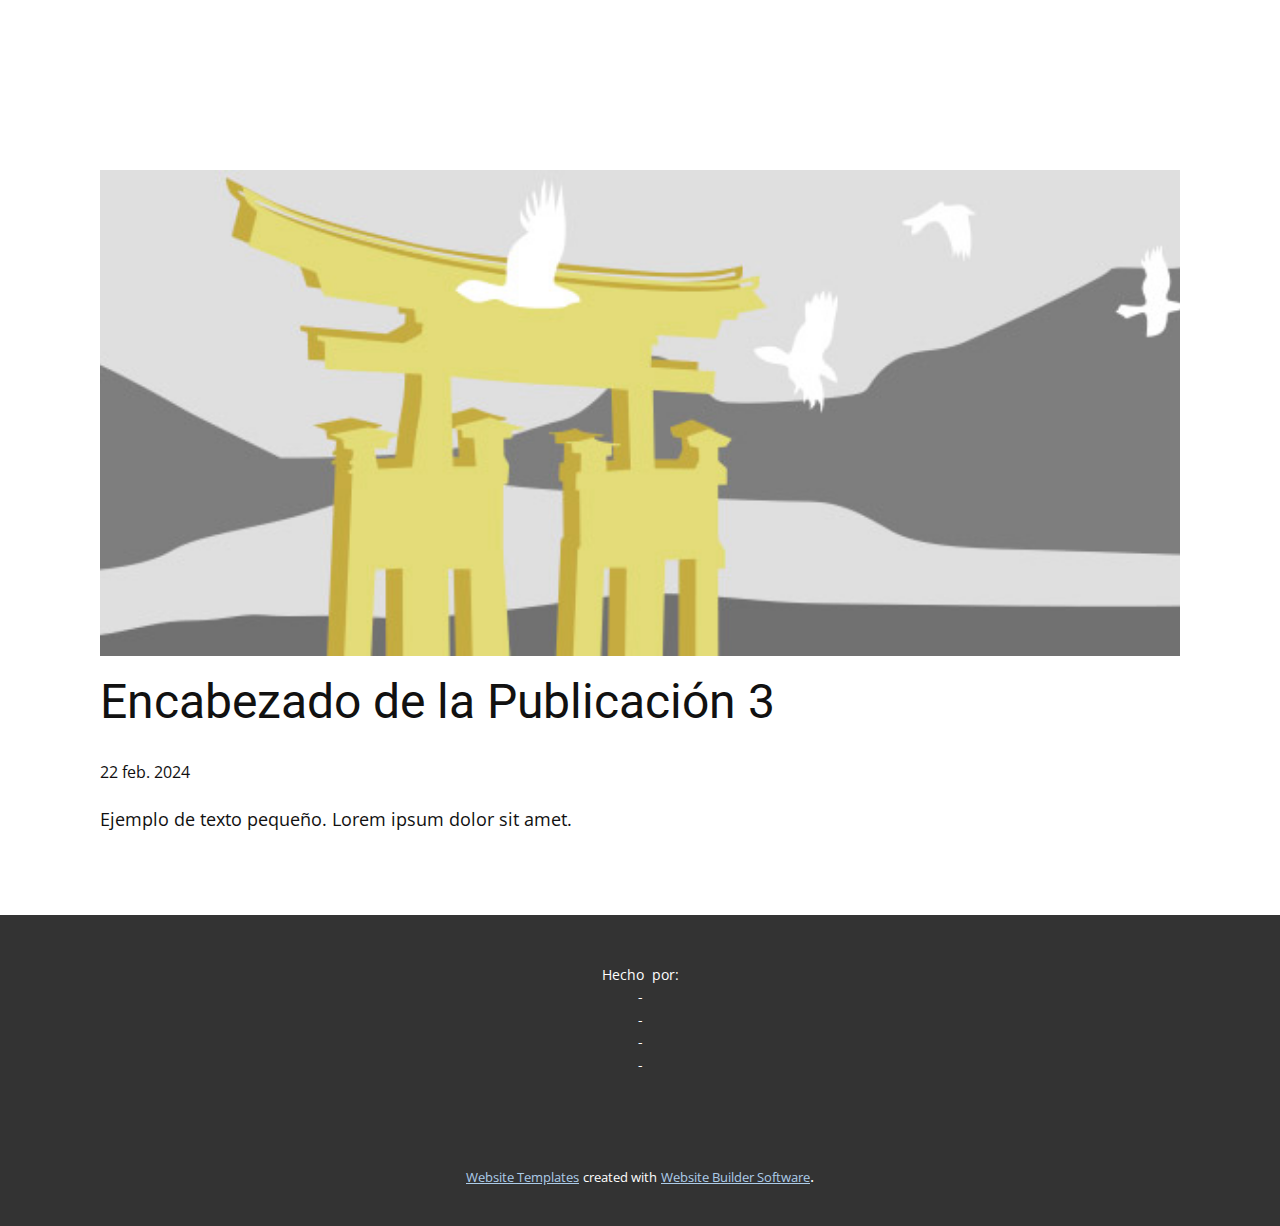
<file: blog/enviar-2.html>
<!DOCTYPE html>
<html style="font-size: 16px;" lang="es"><head>
    <meta name="viewport" content="width=device-width, initial-scale=1.0">
    <meta charset="utf-8">
    <meta name="keywords" content="Encabezado de la Publicación 1">
    <meta name="description" content="">
    <title>Encabezado de la Publicación 3</title>
    <link rel="stylesheet" href="../nicepage.css" media="screen">
<link rel="stylesheet" href="../Post-Template.css" media="screen">
    <script class="u-script" type="text/javascript" src="../jquery.js" defer=""></script>
    <script class="u-script" type="text/javascript" src="../nicepage.js" defer=""></script>
    <meta name="generator" content="Nicepage 6.5.3, nicepage.com">
    <link id="u-theme-google-font" rel="stylesheet" href="https://fonts.googleapis.com/css?family=Roboto:100,100i,300,300i,400,400i,500,500i,700,700i,900,900i|Open+Sans:300,300i,400,400i,500,500i,600,600i,700,700i,800,800i">
    
    
    
    <script type="application/ld+json">{
		"@context": "http://schema.org",
		"@type": "Organization",
		"name": ""
}</script>
    <meta name="theme-color" content="#478ac9">
  <meta data-intl-tel-input-cdn-path="intlTelInput/"></head>
  <body data-path-to-root="./" data-include-products="false" class="u-body u-xl-mode" data-lang="es"><header class="u-clearfix u-header u-sticky-3272 u-header" id="sec-e43e"><div class="u-clearfix u-sheet u-sheet-1"></div></header>
    <section class="u-align-center u-clearfix u-section-1" id="sec-66e8">
      <div class="u-clearfix u-sheet u-valign-middle-md u-valign-middle-sm u-valign-middle-xs u-sheet-1"><!--post_details--><!--post_details_options_json--><!--{"source":""}--><!--/post_details_options_json--><!--blog_post-->
        <div class="u-container-style u-expanded-width u-post-details u-post-details-1">
          <div class="u-container-layout u-valign-middle u-container-layout-1"><!--blog_post_image-->
            <img alt="" class="u-blog-control u-expanded-width u-image u-image-default u-image-1" src="../images/8ad73f3c.jpeg"><!--/blog_post_image--><!--blog_post_header-->
            <h2 class="u-blog-control u-text u-text-1">Encabezado de la Publicación 3</h2><!--/blog_post_header--><!--blog_post_metadata-->
            <div class="u-blog-control u-metadata u-metadata-1"><!--blog_post_metadata_date-->
              <span class="u-meta-date u-meta-icon">22 feb. 2024</span><!--/blog_post_metadata_date--><!--blog_post_metadata_category-->
              <!--/blog_post_metadata_category--><!--blog_post_metadata_comments-->
              <!--/blog_post_metadata_comments-->
            </div><!--/blog_post_metadata--><!--blog_post_content-->
            <div class="u-align-justify u-blog-control u-post-content u-text u-text-2 fr-view">
  Ejemplo de texto pequeño. Lorem ipsum dolor sit amet.
  </div><!--/blog_post_content-->
          </div>
        </div><!--/blog_post--><!--/post_details-->
      </div>
    </section>
    
    
    
    <footer class="u-align-center u-clearfix u-footer u-grey-80 u-footer" id="sec-26d8"><div class="u-clearfix u-sheet u-sheet-1">
        <p class="u-small-text u-text u-text-variant u-text-1">Hecho&nbsp; por:<br>-<br>-<br>-<br>-
        </p>
      </div></footer>
    <section class="u-backlink u-clearfix u-grey-80">
      <a class="u-link" href="https://nicepage.com/website-templates" target="_blank">
        <span>Website Templates</span>
      </a>
      <p class="u-text">
        <span>created with</span>
      </p>
      <a class="u-link" href="" target="_blank">
        <span>Website Builder Software</span>
      </a>. 
    </section>
  
</body></html>
</file>
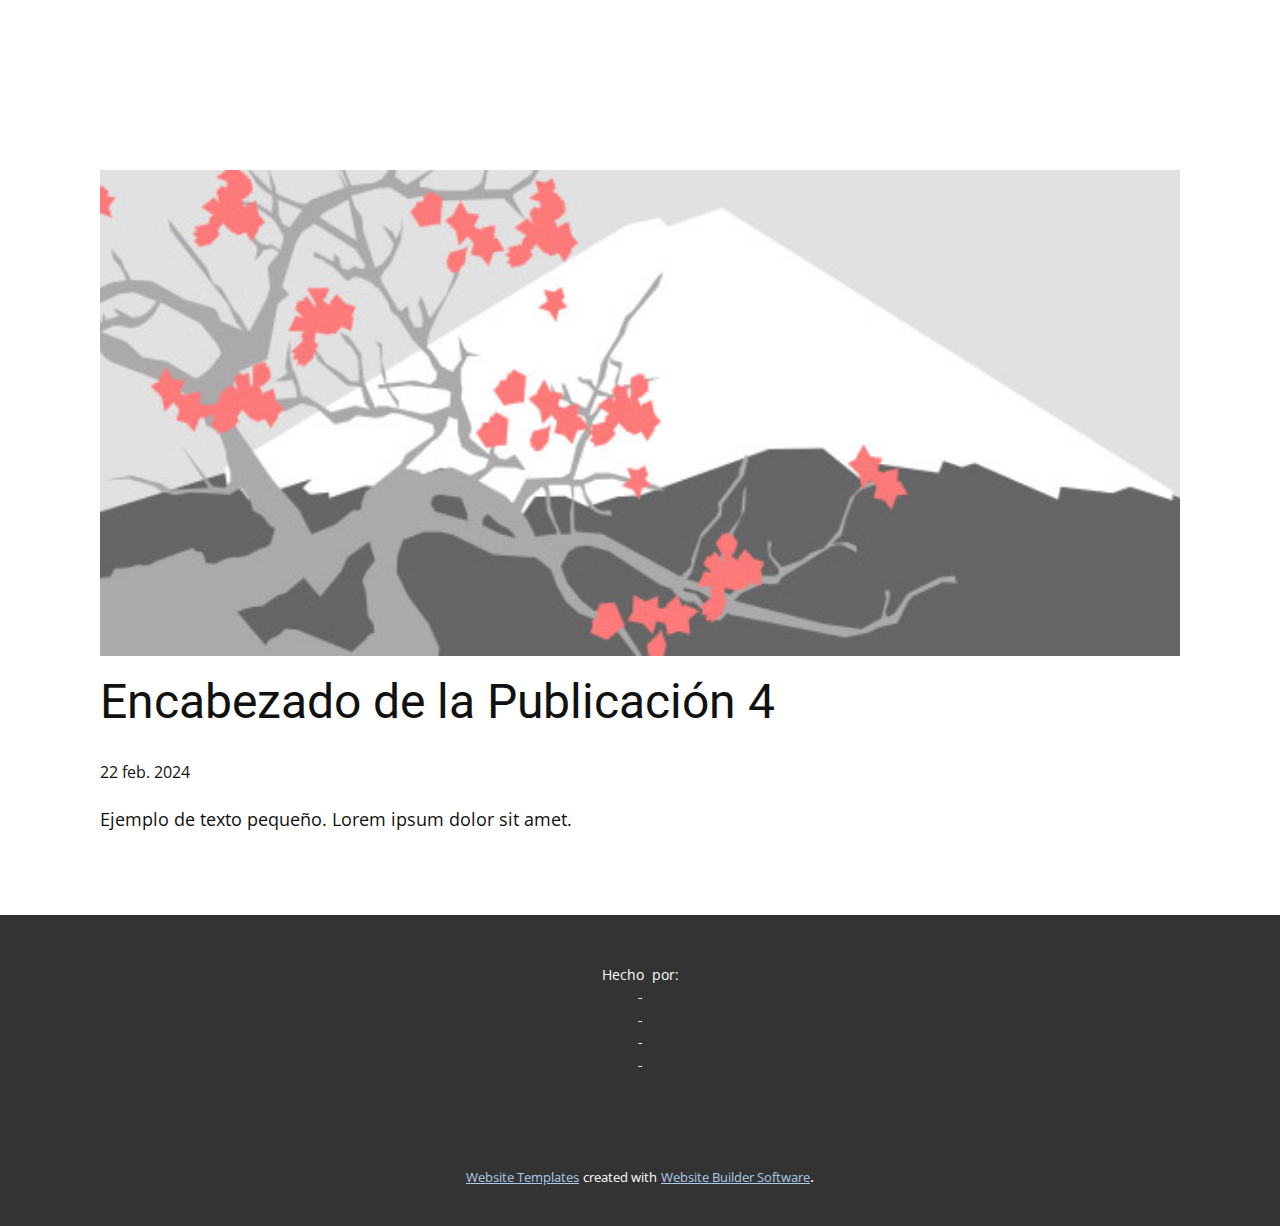
<file: blog/enviar-3.html>
<!DOCTYPE html>
<html style="font-size: 16px;" lang="es"><head>
    <meta name="viewport" content="width=device-width, initial-scale=1.0">
    <meta charset="utf-8">
    <meta name="keywords" content="Encabezado de la Publicación 1">
    <meta name="description" content="">
    <title>Encabezado de la Publicación 4</title>
    <link rel="stylesheet" href="../nicepage.css" media="screen">
<link rel="stylesheet" href="../Post-Template.css" media="screen">
    <script class="u-script" type="text/javascript" src="../jquery.js" defer=""></script>
    <script class="u-script" type="text/javascript" src="../nicepage.js" defer=""></script>
    <meta name="generator" content="Nicepage 6.5.3, nicepage.com">
    <link id="u-theme-google-font" rel="stylesheet" href="https://fonts.googleapis.com/css?family=Roboto:100,100i,300,300i,400,400i,500,500i,700,700i,900,900i|Open+Sans:300,300i,400,400i,500,500i,600,600i,700,700i,800,800i">
    
    
    
    <script type="application/ld+json">{
		"@context": "http://schema.org",
		"@type": "Organization",
		"name": ""
}</script>
    <meta name="theme-color" content="#478ac9">
  <meta data-intl-tel-input-cdn-path="intlTelInput/"></head>
  <body data-path-to-root="./" data-include-products="false" class="u-body u-xl-mode" data-lang="es"><header class="u-clearfix u-header u-sticky-3272 u-header" id="sec-e43e"><div class="u-clearfix u-sheet u-sheet-1"></div></header>
    <section class="u-align-center u-clearfix u-section-1" id="sec-66e8">
      <div class="u-clearfix u-sheet u-valign-middle-md u-valign-middle-sm u-valign-middle-xs u-sheet-1"><!--post_details--><!--post_details_options_json--><!--{"source":""}--><!--/post_details_options_json--><!--blog_post-->
        <div class="u-container-style u-expanded-width u-post-details u-post-details-1">
          <div class="u-container-layout u-valign-middle u-container-layout-1"><!--blog_post_image-->
            <img alt="" class="u-blog-control u-expanded-width u-image u-image-default u-image-1" src="../images/0fd3416c.jpeg"><!--/blog_post_image--><!--blog_post_header-->
            <h2 class="u-blog-control u-text u-text-1">Encabezado de la Publicación 4</h2><!--/blog_post_header--><!--blog_post_metadata-->
            <div class="u-blog-control u-metadata u-metadata-1"><!--blog_post_metadata_date-->
              <span class="u-meta-date u-meta-icon">22 feb. 2024</span><!--/blog_post_metadata_date--><!--blog_post_metadata_category-->
              <!--/blog_post_metadata_category--><!--blog_post_metadata_comments-->
              <!--/blog_post_metadata_comments-->
            </div><!--/blog_post_metadata--><!--blog_post_content-->
            <div class="u-align-justify u-blog-control u-post-content u-text u-text-2 fr-view">
  Ejemplo de texto pequeño. Lorem ipsum dolor sit amet.
  </div><!--/blog_post_content-->
          </div>
        </div><!--/blog_post--><!--/post_details-->
      </div>
    </section>
    
    
    
    <footer class="u-align-center u-clearfix u-footer u-grey-80 u-footer" id="sec-26d8"><div class="u-clearfix u-sheet u-sheet-1">
        <p class="u-small-text u-text u-text-variant u-text-1">Hecho&nbsp; por:<br>-<br>-<br>-<br>-
        </p>
      </div></footer>
    <section class="u-backlink u-clearfix u-grey-80">
      <a class="u-link" href="https://nicepage.com/website-templates" target="_blank">
        <span>Website Templates</span>
      </a>
      <p class="u-text">
        <span>created with</span>
      </p>
      <a class="u-link" href="" target="_blank">
        <span>Website Builder Software</span>
      </a>. 
    </section>
  
</body></html>
</file>
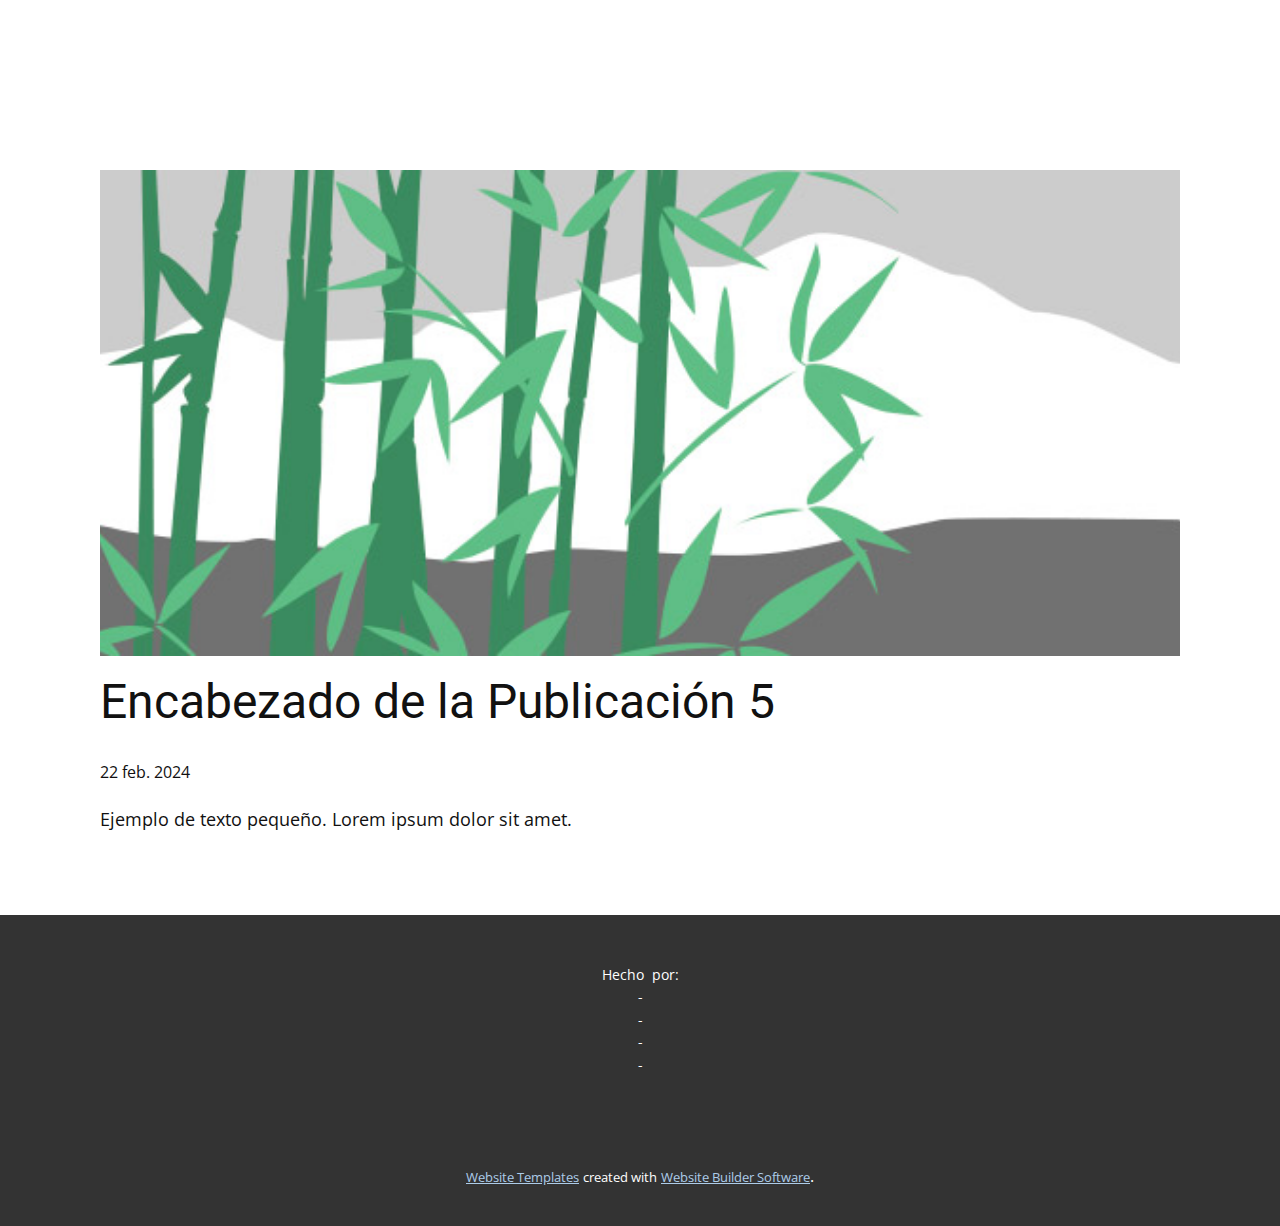
<file: blog/enviar-4.html>
<!DOCTYPE html>
<html style="font-size: 16px;" lang="es"><head>
    <meta name="viewport" content="width=device-width, initial-scale=1.0">
    <meta charset="utf-8">
    <meta name="keywords" content="Encabezado de la Publicación 1">
    <meta name="description" content="">
    <title>Encabezado de la Publicación 5</title>
    <link rel="stylesheet" href="../nicepage.css" media="screen">
<link rel="stylesheet" href="../Post-Template.css" media="screen">
    <script class="u-script" type="text/javascript" src="../jquery.js" defer=""></script>
    <script class="u-script" type="text/javascript" src="../nicepage.js" defer=""></script>
    <meta name="generator" content="Nicepage 6.5.3, nicepage.com">
    <link id="u-theme-google-font" rel="stylesheet" href="https://fonts.googleapis.com/css?family=Roboto:100,100i,300,300i,400,400i,500,500i,700,700i,900,900i|Open+Sans:300,300i,400,400i,500,500i,600,600i,700,700i,800,800i">
    
    
    
    <script type="application/ld+json">{
		"@context": "http://schema.org",
		"@type": "Organization",
		"name": ""
}</script>
    <meta name="theme-color" content="#478ac9">
  <meta data-intl-tel-input-cdn-path="intlTelInput/"></head>
  <body data-path-to-root="./" data-include-products="false" class="u-body u-xl-mode" data-lang="es"><header class="u-clearfix u-header u-sticky-3272 u-header" id="sec-e43e"><div class="u-clearfix u-sheet u-sheet-1"></div></header>
    <section class="u-align-center u-clearfix u-section-1" id="sec-66e8">
      <div class="u-clearfix u-sheet u-valign-middle-md u-valign-middle-sm u-valign-middle-xs u-sheet-1"><!--post_details--><!--post_details_options_json--><!--{"source":""}--><!--/post_details_options_json--><!--blog_post-->
        <div class="u-container-style u-expanded-width u-post-details u-post-details-1">
          <div class="u-container-layout u-valign-middle u-container-layout-1"><!--blog_post_image-->
            <img alt="" class="u-blog-control u-expanded-width u-image u-image-default u-image-1" src="../images/68f64b9d.jpeg"><!--/blog_post_image--><!--blog_post_header-->
            <h2 class="u-blog-control u-text u-text-1">Encabezado de la Publicación 5</h2><!--/blog_post_header--><!--blog_post_metadata-->
            <div class="u-blog-control u-metadata u-metadata-1"><!--blog_post_metadata_date-->
              <span class="u-meta-date u-meta-icon">22 feb. 2024</span><!--/blog_post_metadata_date--><!--blog_post_metadata_category-->
              <!--/blog_post_metadata_category--><!--blog_post_metadata_comments-->
              <!--/blog_post_metadata_comments-->
            </div><!--/blog_post_metadata--><!--blog_post_content-->
            <div class="u-align-justify u-blog-control u-post-content u-text u-text-2 fr-view">
  Ejemplo de texto pequeño. Lorem ipsum dolor sit amet.
  </div><!--/blog_post_content-->
          </div>
        </div><!--/blog_post--><!--/post_details-->
      </div>
    </section>
    
    
    
    <footer class="u-align-center u-clearfix u-footer u-grey-80 u-footer" id="sec-26d8"><div class="u-clearfix u-sheet u-sheet-1">
        <p class="u-small-text u-text u-text-variant u-text-1">Hecho&nbsp; por:<br>-<br>-<br>-<br>-
        </p>
      </div></footer>
    <section class="u-backlink u-clearfix u-grey-80">
      <a class="u-link" href="https://nicepage.com/website-templates" target="_blank">
        <span>Website Templates</span>
      </a>
      <p class="u-text">
        <span>created with</span>
      </p>
      <a class="u-link" href="" target="_blank">
        <span>Website Builder Software</span>
      </a>. 
    </section>
  
</body></html>
</file>
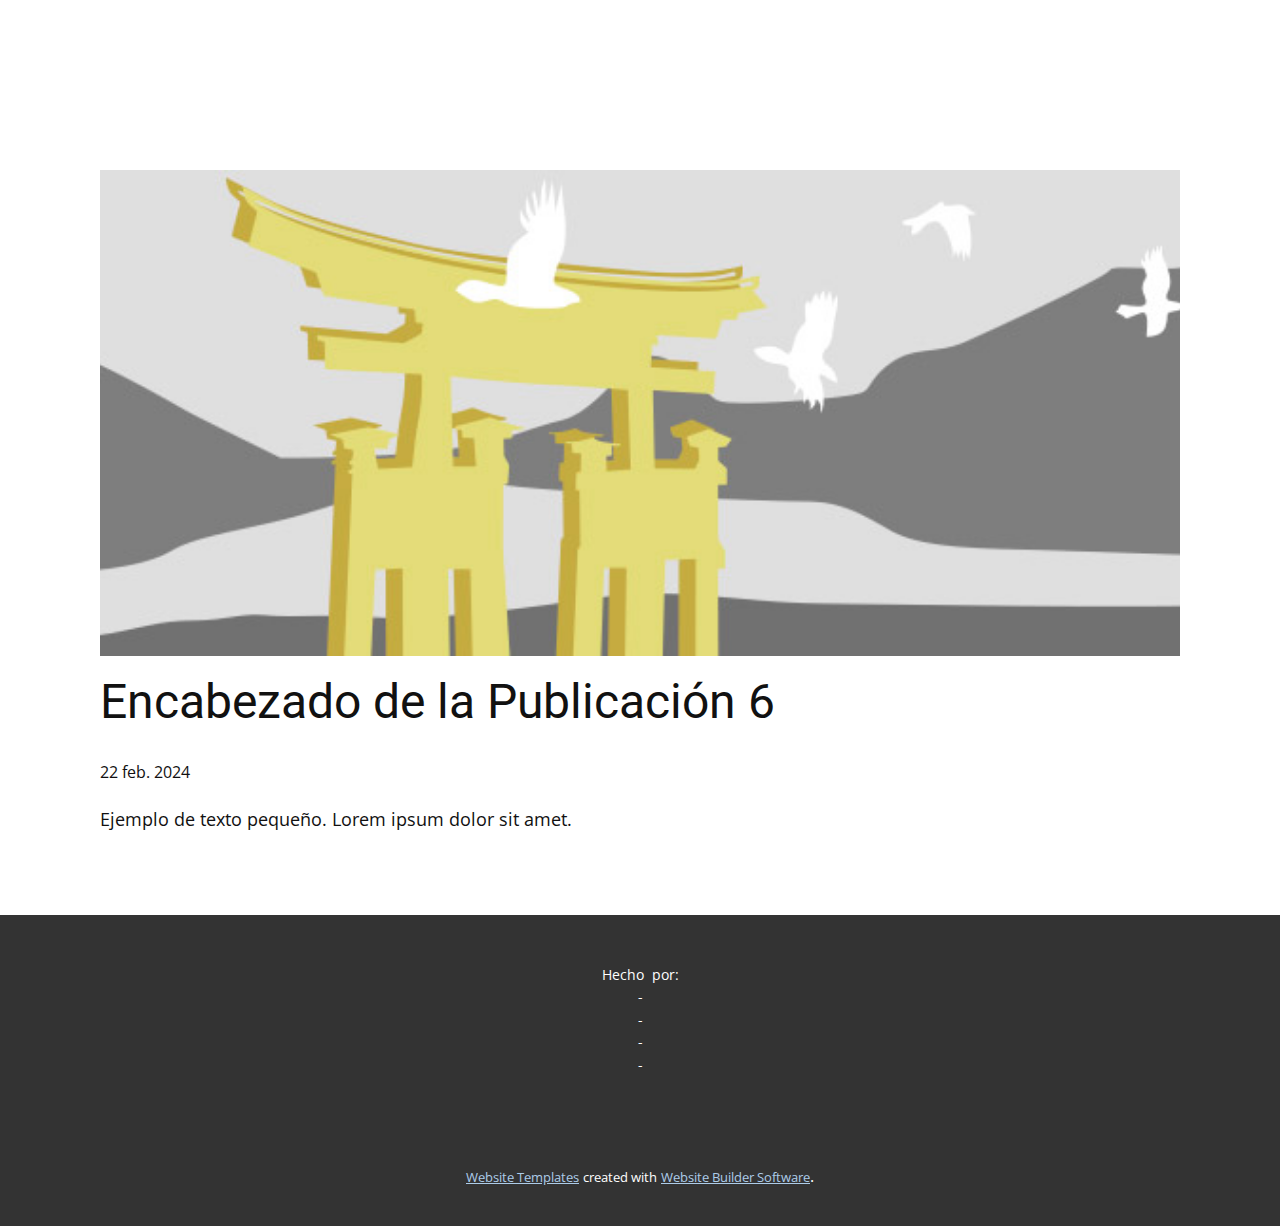
<file: blog/enviar-5.html>
<!DOCTYPE html>
<html style="font-size: 16px;" lang="es"><head>
    <meta name="viewport" content="width=device-width, initial-scale=1.0">
    <meta charset="utf-8">
    <meta name="keywords" content="Encabezado de la Publicación 1">
    <meta name="description" content="">
    <title>Encabezado de la Publicación 6</title>
    <link rel="stylesheet" href="../nicepage.css" media="screen">
<link rel="stylesheet" href="../Post-Template.css" media="screen">
    <script class="u-script" type="text/javascript" src="../jquery.js" defer=""></script>
    <script class="u-script" type="text/javascript" src="../nicepage.js" defer=""></script>
    <meta name="generator" content="Nicepage 6.5.3, nicepage.com">
    <link id="u-theme-google-font" rel="stylesheet" href="https://fonts.googleapis.com/css?family=Roboto:100,100i,300,300i,400,400i,500,500i,700,700i,900,900i|Open+Sans:300,300i,400,400i,500,500i,600,600i,700,700i,800,800i">
    
    
    
    <script type="application/ld+json">{
		"@context": "http://schema.org",
		"@type": "Organization",
		"name": ""
}</script>
    <meta name="theme-color" content="#478ac9">
  <meta data-intl-tel-input-cdn-path="intlTelInput/"></head>
  <body data-path-to-root="./" data-include-products="false" class="u-body u-xl-mode" data-lang="es"><header class="u-clearfix u-header u-sticky-3272 u-header" id="sec-e43e"><div class="u-clearfix u-sheet u-sheet-1"></div></header>
    <section class="u-align-center u-clearfix u-section-1" id="sec-66e8">
      <div class="u-clearfix u-sheet u-valign-middle-md u-valign-middle-sm u-valign-middle-xs u-sheet-1"><!--post_details--><!--post_details_options_json--><!--{"source":""}--><!--/post_details_options_json--><!--blog_post-->
        <div class="u-container-style u-expanded-width u-post-details u-post-details-1">
          <div class="u-container-layout u-valign-middle u-container-layout-1"><!--blog_post_image-->
            <img alt="" class="u-blog-control u-expanded-width u-image u-image-default u-image-1" src="../images/8ad73f3c.jpeg"><!--/blog_post_image--><!--blog_post_header-->
            <h2 class="u-blog-control u-text u-text-1">Encabezado de la Publicación 6</h2><!--/blog_post_header--><!--blog_post_metadata-->
            <div class="u-blog-control u-metadata u-metadata-1"><!--blog_post_metadata_date-->
              <span class="u-meta-date u-meta-icon">22 feb. 2024</span><!--/blog_post_metadata_date--><!--blog_post_metadata_category-->
              <!--/blog_post_metadata_category--><!--blog_post_metadata_comments-->
              <!--/blog_post_metadata_comments-->
            </div><!--/blog_post_metadata--><!--blog_post_content-->
            <div class="u-align-justify u-blog-control u-post-content u-text u-text-2 fr-view">
  Ejemplo de texto pequeño. Lorem ipsum dolor sit amet.
  </div><!--/blog_post_content-->
          </div>
        </div><!--/blog_post--><!--/post_details-->
      </div>
    </section>
    
    
    
    <footer class="u-align-center u-clearfix u-footer u-grey-80 u-footer" id="sec-26d8"><div class="u-clearfix u-sheet u-sheet-1">
        <p class="u-small-text u-text u-text-variant u-text-1">Hecho&nbsp; por:<br>-<br>-<br>-<br>-
        </p>
      </div></footer>
    <section class="u-backlink u-clearfix u-grey-80">
      <a class="u-link" href="https://nicepage.com/website-templates" target="_blank">
        <span>Website Templates</span>
      </a>
      <p class="u-text">
        <span>created with</span>
      </p>
      <a class="u-link" href="" target="_blank">
        <span>Website Builder Software</span>
      </a>. 
    </section>
  
</body></html>
</file>
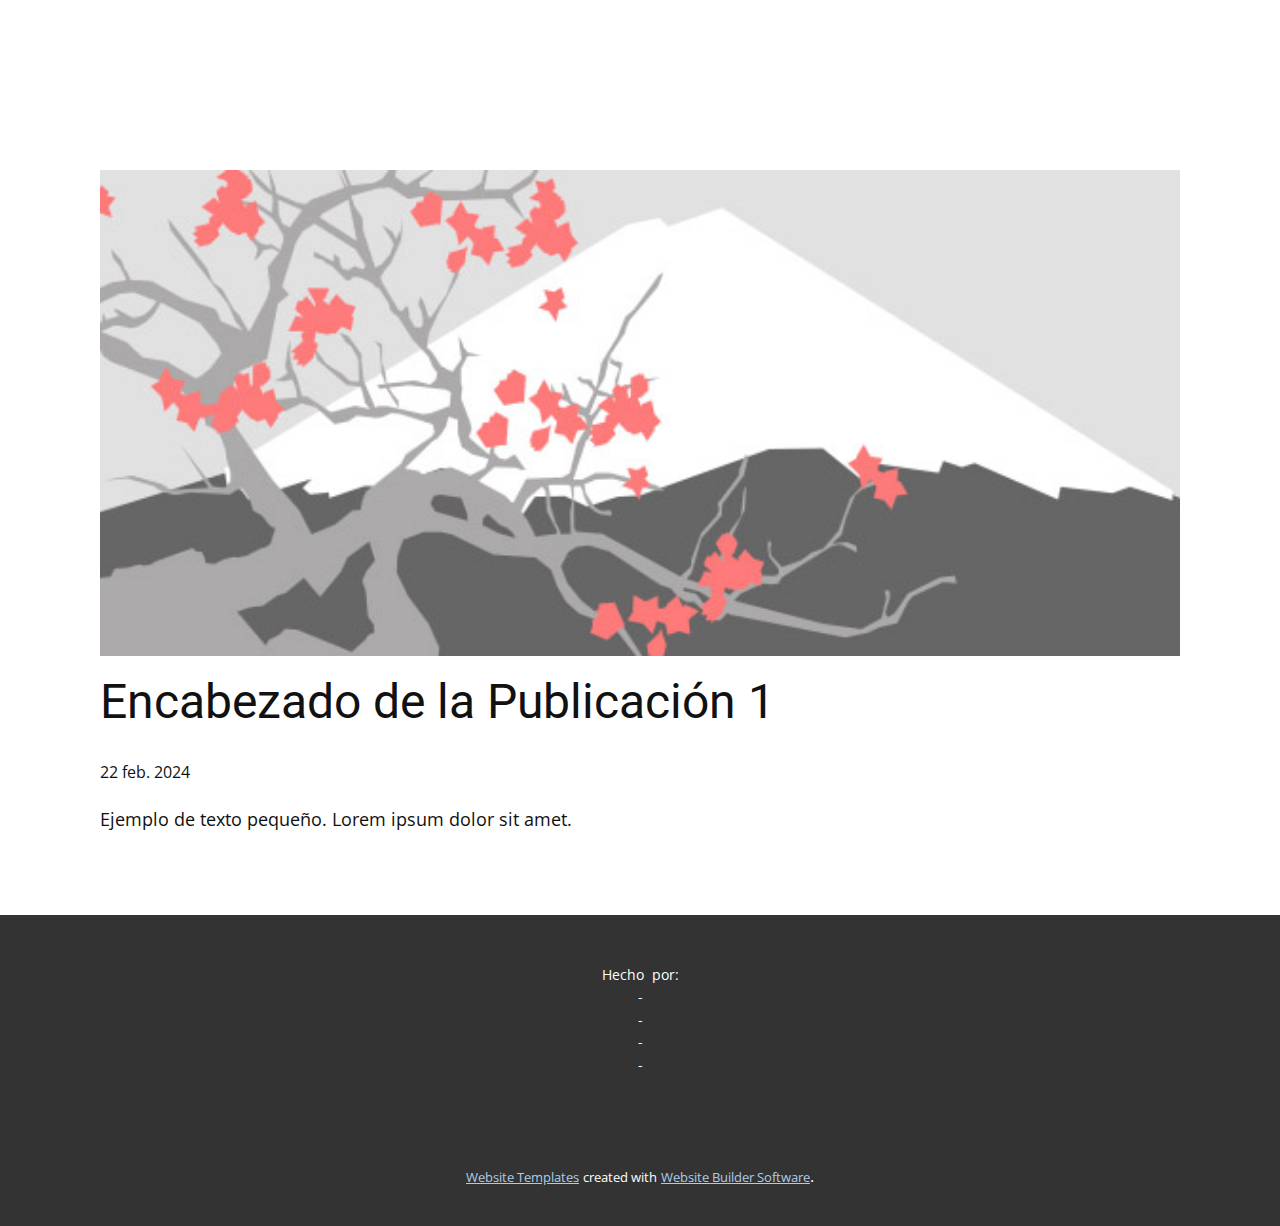
<file: blog/enviar.html>
<!DOCTYPE html>
<html style="font-size: 16px;" lang="es"><head>
    <meta name="viewport" content="width=device-width, initial-scale=1.0">
    <meta charset="utf-8">
    <meta name="keywords" content="Encabezado de la Publicación 1">
    <meta name="description" content="">
    <title>Encabezado de la Publicación 1</title>
    <link rel="stylesheet" href="../nicepage.css" media="screen">
<link rel="stylesheet" href="../Post-Template.css" media="screen">
    <script class="u-script" type="text/javascript" src="../jquery.js" defer=""></script>
    <script class="u-script" type="text/javascript" src="../nicepage.js" defer=""></script>
    <meta name="generator" content="Nicepage 6.5.3, nicepage.com">
    <link id="u-theme-google-font" rel="stylesheet" href="https://fonts.googleapis.com/css?family=Roboto:100,100i,300,300i,400,400i,500,500i,700,700i,900,900i|Open+Sans:300,300i,400,400i,500,500i,600,600i,700,700i,800,800i">
    
    
    
    <script type="application/ld+json">{
		"@context": "http://schema.org",
		"@type": "Organization",
		"name": ""
}</script>
    <meta name="theme-color" content="#478ac9">
  <meta data-intl-tel-input-cdn-path="intlTelInput/"></head>
  <body data-path-to-root="./" data-include-products="false" class="u-body u-xl-mode" data-lang="es"><header class="u-clearfix u-header u-sticky-3272 u-header" id="sec-e43e"><div class="u-clearfix u-sheet u-sheet-1"></div></header>
    <section class="u-align-center u-clearfix u-section-1" id="sec-66e8">
      <div class="u-clearfix u-sheet u-valign-middle-md u-valign-middle-sm u-valign-middle-xs u-sheet-1"><!--post_details--><!--post_details_options_json--><!--{"source":""}--><!--/post_details_options_json--><!--blog_post-->
        <div class="u-container-style u-expanded-width u-post-details u-post-details-1">
          <div class="u-container-layout u-valign-middle u-container-layout-1"><!--blog_post_image-->
            <img alt="" class="u-blog-control u-expanded-width u-image u-image-default u-image-1" src="../images/0fd3416c.jpeg"><!--/blog_post_image--><!--blog_post_header-->
            <h2 class="u-blog-control u-text u-text-1">Encabezado de la Publicación 1</h2><!--/blog_post_header--><!--blog_post_metadata-->
            <div class="u-blog-control u-metadata u-metadata-1"><!--blog_post_metadata_date-->
              <span class="u-meta-date u-meta-icon">22 feb. 2024</span><!--/blog_post_metadata_date--><!--blog_post_metadata_category-->
              <!--/blog_post_metadata_category--><!--blog_post_metadata_comments-->
              <!--/blog_post_metadata_comments-->
            </div><!--/blog_post_metadata--><!--blog_post_content-->
            <div class="u-align-justify u-blog-control u-post-content u-text u-text-2 fr-view">
  Ejemplo de texto pequeño. Lorem ipsum dolor sit amet.
  </div><!--/blog_post_content-->
          </div>
        </div><!--/blog_post--><!--/post_details-->
      </div>
    </section>
    
    
    
    <footer class="u-align-center u-clearfix u-footer u-grey-80 u-footer" id="sec-26d8"><div class="u-clearfix u-sheet u-sheet-1">
        <p class="u-small-text u-text u-text-variant u-text-1">Hecho&nbsp; por:<br>-<br>-<br>-<br>-
        </p>
      </div></footer>
    <section class="u-backlink u-clearfix u-grey-80">
      <a class="u-link" href="https://nicepage.com/website-templates" target="_blank">
        <span>Website Templates</span>
      </a>
      <p class="u-text">
        <span>created with</span>
      </p>
      <a class="u-link" href="" target="_blank">
        <span>Website Builder Software</span>
      </a>. 
    </section>
  
</body></html>
</file>
